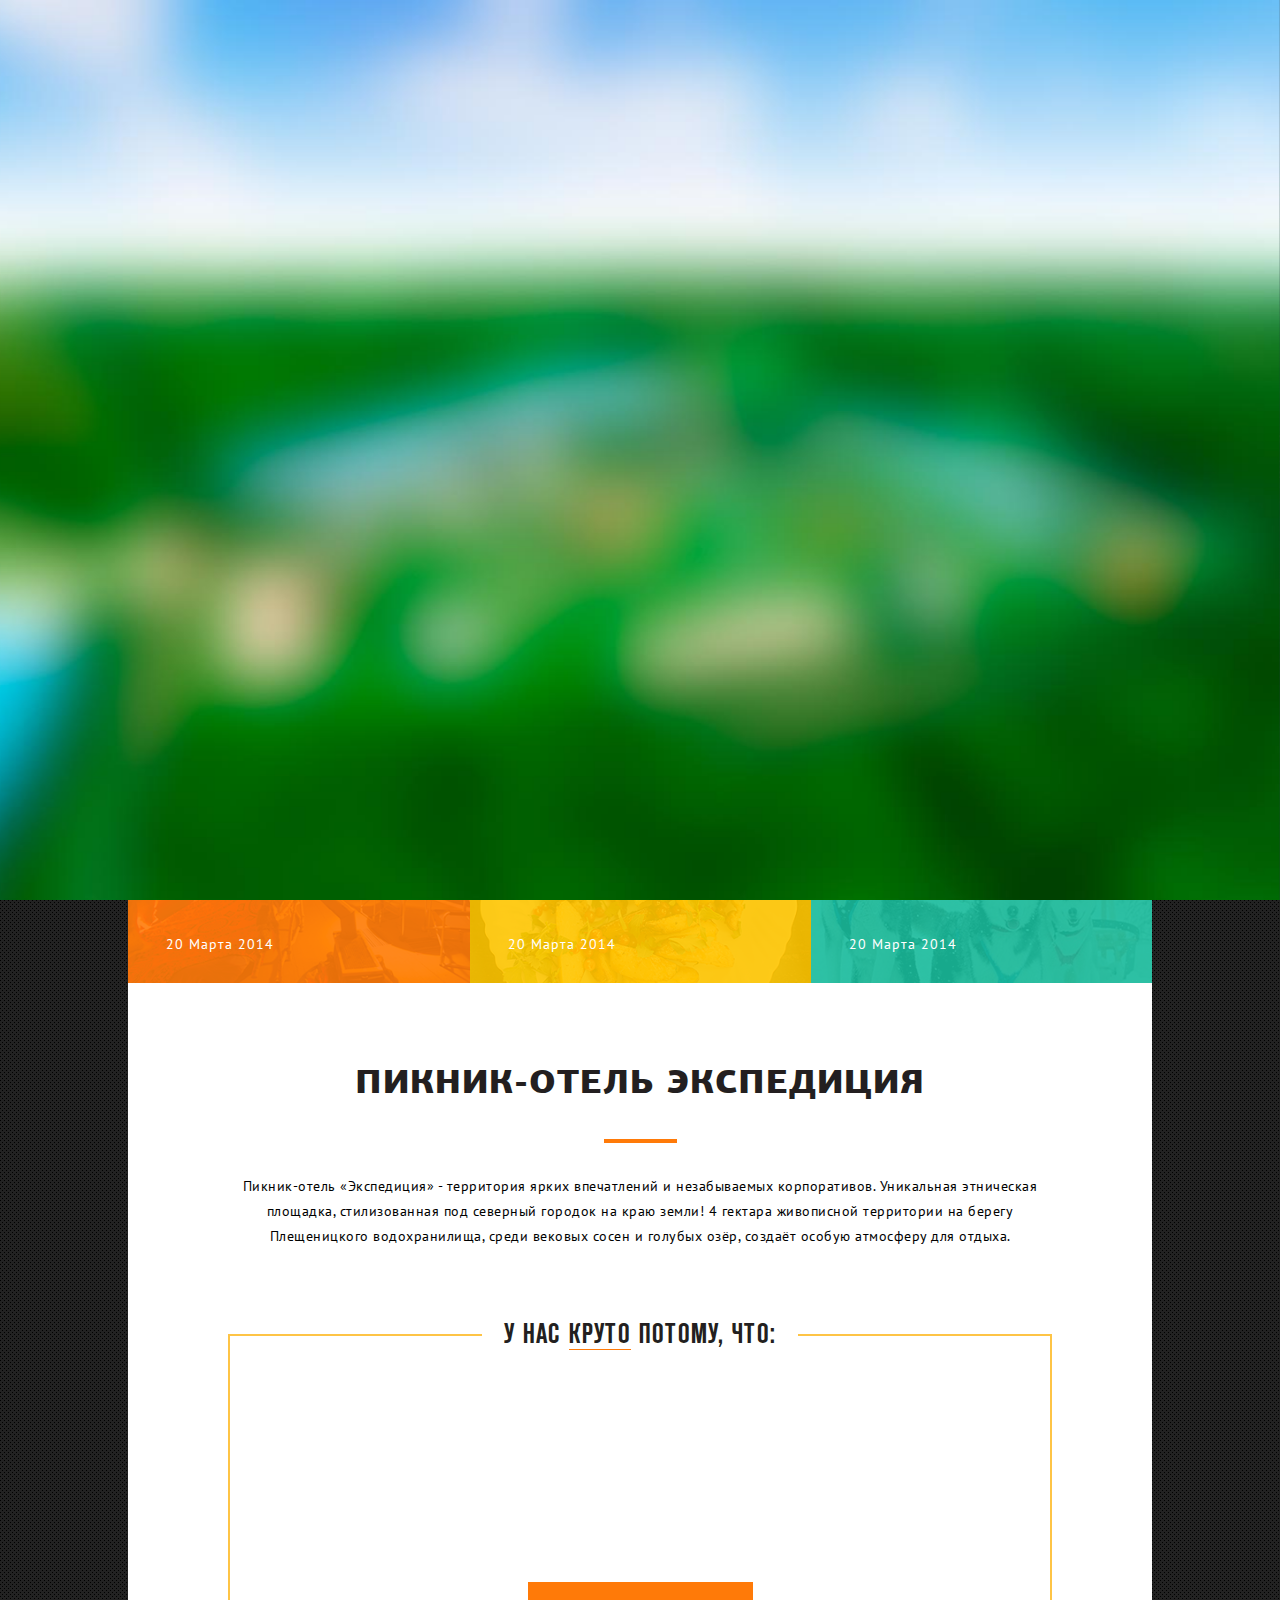
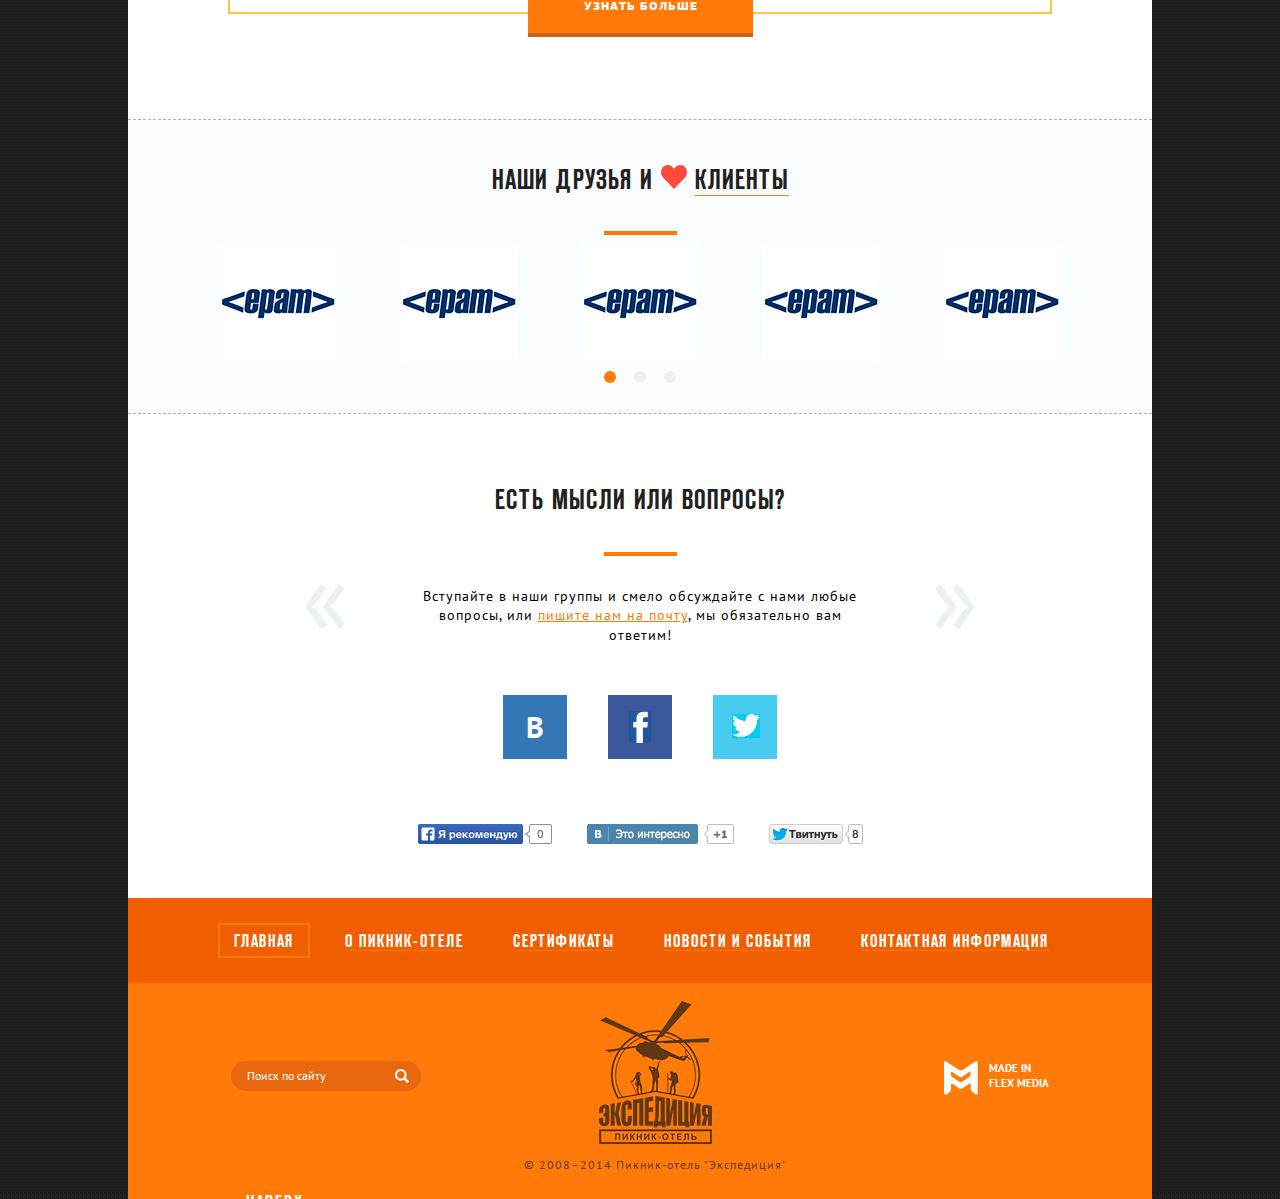
<file: index.html>
<!doctype html>
<!--[if lte IE 8]><html class="lteie8"><![endif]-->
<!--[if gt IE 8]><!--><html><!--<![endif]-->
<head>
	<meta charset="utf-8">
	<title>index</title>
	<meta name="viewport" content="initial-scale=1"/>
	<link href='http://fonts.googleapis.com/css?family=PT+Sans:400,700&subset=latin,cyrillic' rel='stylesheet' type='text/css'>
	<!--[if IE]><script src="js/lib/html5shiv.js"></script><![endif]-->
	<link rel="stylesheet" media="screen" href="css/screen.css" >
</head>
<body>

<!-- BEGIN  out-->
<div class="out">
	<!-- BEGIN header -->
	<header class="header">
		<div class="fixedtop js-fixedtop">
			<div class="wrapper">
				<a href="#" class="popup-map js-popup-map-btn">
					<div class="coin">
						<div class="coin__inner">
							<i class="coin__front"></i>
							<i class="coin__back"></i>
						</div>
					</div>
					<span>Карта проезда</span>
				</a>
				<a href="#" class="popup-feedback js-popup-feedback-btn">
					<div class="coin">
						<div class="coin__inner">
							<i class="coin__front"></i>
							<i class="coin__back"></i>
						</div>
					</div>
					<span>Связаться с нами</span>
				</a>
				<nav class="main-menu">
					<ul class="main-menu__list">
						<li class="main-menu__item"><a href="#" class="is-active"><span>Главная</span></a></li>
						<li class="main-menu__item"><a href="#"><span>О пикник-отеле</span></a></li>
						<li class="main-menu__item"><a href="#"><span>Сертификаты</span></a></li>
						<li class="main-menu__item"><a href="index.html" class="logo"><i></i></a></li>
						<li class="main-menu__item"><a href="#"><span>Новости и События</span></a></li>
						<li class="main-menu__item"><a href="#"><span>Контактная информация</span></a></li>
					</ul>
				</nav>
			</div>
			<ul class="categories js-categories">
				<li class="categories__item"><a href="#">Корпоративный отдых</a></li>
				<li class="categories__item"><a href="#">Турслёт 2014</a></li>
				<li class="categories__item last"><a href="#">Частный отдых</a></li>
			</ul>
			<button class="promo-switcher js-promo-switcher">Показать объекты</button>
		</div>
	</header>
	<!-- END header -->
	<!-- BEGIN promo -->
	<div class="promo js-promo">
		<ul class="promo__places js-promo-points">
			<li class="promo__place1"><div class="promo__point js-point">
				<a href="#" class="promo__hint js-bounce">
					<img src="img/pict1.jpg" alt="">
					<p>Походная баня</p>
				</a>
				<em></em>
			</div></li>
			<li class="promo__place2"><div class="promo__point js-point">
				<a href="#" class="promo__hint js-bounce">
					<img src="img/pict1.jpg" alt="">
					<p>Походная баня</p>
				</a>
				<em></em>
			</div></li>
			<li class="promo__place3"><div class="promo__point js-point">
				<a href="#" class="promo__hint js-bounce">
					<img src="img/pict1.jpg" alt="">
					<p>Походная баня</p>
				</a>
				<em></em>
			</div></li>
			<li class="promo__place4"><div class="promo__point js-point">
				<a href="#" class="promo__hint js-bounce">
					<img src="img/pict1.jpg" alt="">
					<p>Походная баня</p>
				</a>
				<em></em>
			</div></li>
			<li class="promo__place5"><div class="promo__point js-point">
				<a href="#" class="promo__hint js-bounce">
					<img src="img/pict1.jpg" alt="">
					<p>Походная баня</p>
				</a>
				<em></em>
			</div></li>
			<li class="promo__place6"><div class="promo__point js-point">
				<a href="#" class="promo__hint js-bounce">
					<img src="img/pict1.jpg" alt="">
					<p>Походная баня</p>
				</a>
				<em></em>
			</div></li>
			<li class="promo__place7"><div class="promo__point js-point">
				<a href="#" class="promo__hint js-bounce">
					<img src="img/pict1.jpg" alt="">
					<p>Походная баня</p>
				</a>
				<em></em>
			</div></li>
			<li class="promo__place8"><div class="promo__point js-point">
				<a href="#" class="promo__hint js-bounce">
					<img src="img/pict1.jpg" alt="">
					<p>Походная баня</p>
				</a>
				<em></em>
			</div></li>
			<li class="promo__place9"><div class="promo__point js-point">
				<a href="#" class="promo__hint js-bounce">
					<img src="img/pict1.jpg" alt="">
					<p>Походная баня</p>
				</a>
				<em></em>
			</div></li>
			<li class="promo__place10"><div class="promo__point js-point">
				<a href="#" class="promo__hint js-bounce">
					<img src="img/pict1.jpg" alt="">
					<p>Походная баня</p>
				</a>
				<em></em>
			</div></li>
			<li class="promo__place11"><div class="promo__point js-point">
				<a href="#" class="promo__hint js-bounce">
					<img src="img/pict1.jpg" alt="">
					<p>Походная баня</p>
				</a>
				<em></em>
			</div></li>
			<li class="promo__place12"><div class="promo__point js-point">
				<a href="#" class="promo__hint js-bounce">
					<img src="img/pict1.jpg" alt="">
					<p>Походная баня</p>
				</a>
				<em></em>
			</div></li>
			<li class="promo__place13"><div class="promo__point js-point">
				<a href="#" class="promo__hint js-bounce">
					<img src="img/pict1.jpg" alt="">
					<p>Походная баня</p>
				</a>
				<em></em>
			</div></li>
			<li class="promo__place14"><div class="promo__point js-point">
				<a href="#" class="promo__hint js-bounce">
					<img src="img/pict1.jpg" alt="">
					<p>Походная баня</p>
				</a>
				<em></em>
			</div></li>
			<li class="promo__place15"><div class="promo__point js-point">
				<a href="#" class="promo__hint js-bounce">
					<img src="img/pict1.jpg" alt="">
					<p>Походная баня</p>
				</a>
				<em></em>
			</div></li>
			<li class="promo__place16"><div class="promo__point js-point">
				<a href="#" class="promo__hint js-bounce">
					<img src="img/pict1.jpg" alt="">
					<p>Походная баня</p>
				</a>
				<em></em>
			</div></li>
			<li class="promo__place17"><div class="promo__point js-point">
				<a href="#" class="promo__hint js-bounce">
					<img src="img/pict1.jpg" alt="">
					<p>Походная баня</p>
				</a>
				<em></em>
			</div></li>
			<li class="promo__place18"><div class="promo__point js-point">
				<a href="#" class="promo__hint js-bounce">
					<img src="img/pict1.jpg" alt="">
					<p>Походная баня</p>
				</a>
				<em></em>
			</div></li>
			<li class="promo__place19"><div class="promo__point js-point">
				<a href="#" class="promo__hint js-bounce">
					<img src="img/pict1.jpg" alt="">
					<p>Походная баня</p>
				</a>
				<em></em>
			</div></li>
			<li class="promo__place20"><div class="promo__point js-point">
				<a href="#" class="promo__hint js-bounce">
					<img src="img/pict1.jpg" alt="">
					<p>Походная баня</p>
				</a>
				<em></em>
			</div></li>
			<li class="promo__place21"><div class="promo__point js-point">
				<a href="#" class="promo__hint js-bounce">
					<img src="img/pict1.jpg" alt="">
					<p>Походная баня</p>
				</a>
				<em></em>
			</div></li>
			<li class="promo__place22"><div class="promo__point js-point">
				<a href="#" class="promo__hint js-bounce">
					<img src="img/pict1.jpg" alt="">
					<p>Походная баня</p>
				</a>
				<em></em>
			</div></li>
			<li class="promo__place23"><div class="promo__point js-point">
				<a href="#" class="promo__hint js-bounce">
					<img src="img/pict1.jpg" alt="">
					<p>Походная баня</p>
				</a>
				<em></em>
			</div></li>
			<li class="promo__place24"><div class="promo__point js-point">
				<a href="#" class="promo__hint js-bounce">
					<img src="img/pict1.jpg" alt="">
					<p>Походная баня</p>
				</a>
				<em></em>
			</div></li>
			<li class="promo__place25"><div class="promo__point js-point">
				<a href="#" class="promo__hint js-bounce">
					<img src="img/pict1.jpg" alt="">
					<p>Походная баня</p>
				</a>
				<em></em>
			</div></li>
			<li class="promo__place26"><div class="promo__point js-point">
				<a href="#" class="promo__hint js-bounce">
					<img src="img/pict1.jpg" alt="">
					<p>Походная баня</p>
				</a>
				<em></em>
			</div></li>
			<li class="promo__place27"><div class="promo__point js-point">
				<a href="#" class="promo__hint js-bounce">
					<img src="img/pict1.jpg" alt="">
					<p>Походная баня</p>
				</a>
				<em></em>
			</div></li>
		</ul>	
	</div>
	<!-- END promo -->
	<!-- BEGIN main page content -->
	<div class="container container_index">
		<div class="news js-news">
			<div class="news__nav">
				<span class="news__next"></span>
				<span class="news__prev"></span>
			</div>
			<div class="cycle-slideshow"
			data-cycle-fx = 'carousel'
			data-cycle-timeout=0
			data-cycle-carousel-visible = 1
			data-cycle-slides = "> div"
			data-cycle-prev=".news__prev"
        	data-cycle-next=".news__next"
        	data-cycle-pause-on-hover="true"
			>
				<div class="news__item">
					<a href="#" class="news__preview">
						<div class="news__inner orange">
							<div class="news__title">сертификат “Чум на двоих”</div>
							<div class="news__text">Подарите своей любимой незабываемый романтический отдых на двоих!</div>
							<div class="news__date">20 Марта 2014</div>
						</div>
						<div class="news__img">
							<img src="img/pict2.jpg" alt="">
						</div>
					</a>
					<a href="#" class="news__preview">
						<div class="news__inner yellow">
							<div class="news__title">сертификат “Чум на двоих”</div>
							<div class="news__text">Подарите своей любимой незабываемый романтический отдых на двоих!</div>
							<div class="news__date">20 Марта 2014</div>
						</div>
						<div class="news__img">
							<img src="img/pict3.jpg" alt="">
						</div>
					</a>
					<a href="#" class="news__preview">
						<div class="news__inner green">
							<div class="news__title">сертификат “Чум на двоих”</div>
							<div class="news__text">Подарите своей любимой незабываемый романтический отдых на двоих!</div>
							<div class="news__date">20 Марта 2014</div>
						</div>
						<div class="news__img">
							<img src="img/pict4.jpg" alt="">
						</div>
					</a>
				</div>
				<div class="news__item">
					<a href="#" class="news__preview">
						<div class="news__inner orange">
							<div class="news__title">сертификат “Чум на двоих”</div>
							<div class="news__text">Подарите своей любимой незабываемый романтический отдых на двоих!</div>
							<div class="news__date">20 Марта 2014</div>
						</div>
						<div class="news__img">
							<img src="img/pict2.jpg" alt="">
						</div>
					</a>
					<a href="#" class="news__preview">
						<div class="news__inner yellow">
							<div class="news__title">сертификат “Чум на двоих”</div>
							<div class="news__text">Подарите своей любимой незабываемый романтический отдых на двоих!</div>
							<div class="news__date">20 Марта 2014</div>
						</div>
						<div class="news__img">
							<img src="img/pict3.jpg" alt="">
						</div>
					</a>
					<a href="#" class="news__preview">
						<div class="news__inner green">
							<div class="news__title">сертификат “Чум на двоих”</div>
							<div class="news__text">Подарите своей любимой незабываемый романтический отдых на двоих!</div>
							<div class="news__date">20 Марта 2014</div>
						</div>
						<div class="news__img">
							<img src="img/pict4.jpg" alt="">
						</div>
					</a>
				</div>
			</div>
		</div>
		<div class="benefits">
			<h1 class="h1">Пикник-отель Экспедиция</h1>
			<div class="benefits__text">Пикник-отель «Экспедиция» -  территория ярких впечатлений и незабываемых корпоративов. Уникальная этническая площадка, стилизованная под северный городок на краю земли! 4 гектара живописной территории на берегу Плещеницкого водохранилища, среди вековых сосен и голубых озёр, создаёт особую атмосферу для отдыха.</div>
			<div class="about">
				<div class="about__title"><p>У нас <a href="#">круто</a> потому, что:</p></div>
				<ul class="about__list">
					<li class="about__item violet transition">
						<div class="about__img">
							<div class="about__inner">
								<div class="about__front">
									<img src="img/icon1.png" alt="">
								</div>
								<div class="about__back">
									<img src="img/icon1.png" alt="">
								</div>
							</div>
						</div>
						<p>мы Знаменитая event-площадка</p>	
					</li>
					<li class="about__item green transition transition1">
						<div class="about__img">
							<div class="about__inner">
								<div class="about__front">
									<img src="img/icon2.png" alt="">
								</div>
								<div class="about__back">
									<img src="img/icon2.png" alt="">
								</div>
							</div>
						</div>
						<p>у нас Все форматы мероприятий</p>	
					</li>
					<li class="about__item yellow transition transition2">
						<div class="about__img">
							<div class="about__inner">
								<div class="about__front">
									<img src="img/icon3.png" alt="">
								</div>
								<div class="about__back">
									<img src="img/icon3.png" alt="">
								</div>
							</div>
						</div>
						<p>Корпоративы<br> под ключ</p>	
					</li>
					<li class="about__item pink transition transition3">
						<div class="about__img">
							<div class="about__inner">
								<div class="about__front">
									<img src="img/icon4.png" alt="">
								</div>
								<div class="about__back">
									<img src="img/icon4.png" alt="">
								</div>
							</div>
						</div>
						<p>у нас Уникальная инфраструктура</p>	
					</li>
					<li class="about__item blue transition transition4">
						<div class="about__img">
							<div class="about__inner">
								<div class="about__front">
									<img src="img/icon5.png" alt="">
								</div>
								<div class="about__back">
									<img src="img/icon5.png" alt="">
								</div>
							</div>
						</div>
						<p>Вместительность<br> до 1000 гостей</p>	
					</li>
				</ul>
				<a href="#777" class="about__more">Узнать больше</a>
			</div>
		</div>
		<div class="clients">
			<h2 class="h2">Наши друзья и <i class="heart"></i> <a href="#">клиенты</a></h2>
			<div class="clients__slider">
				<div class="clients__pager"></div>
				<div class="cycle-slideshow"
				data-cycle-fx = 'carousel'
				data-cycle-carousel-visible = 1
				data-cycle-slides = "> div"
				data-cycle-prev=".clients__next"
        		data-cycle-next=".clients__prev"
        		data-cycle-pager=".clients__pager"
				>
					<div class="clients__item">
						<img src="img/logo1.jpg" alt="">
						<img src="img/logo1.jpg" alt="">
						<img src="img/logo1.jpg" alt="">
						<img src="img/logo1.jpg" alt="">
						<img src="img/logo1.jpg" alt="">
					</div>
					<div class="clients__item">
						<img src="img/logo1.jpg" alt="">
						<img src="img/logo1.jpg" alt="">
						<img src="img/logo1.jpg" alt="">
						<img src="img/logo1.jpg" alt="">
						<img src="img/logo1.jpg" alt="">
					</div>
					<div class="clients__item">
						<img src="img/logo1.jpg" alt="">
						<img src="img/logo1.jpg" alt="">
						<img src="img/logo1.jpg" alt="">
						<img src="img/logo1.jpg" alt="">
						<img src="img/logo1.jpg" alt="">
					</div>
				</div>
			</div>
		</div>
		<div class="socials">
			<h2 class="h2">Есть мысли или вопросы?</h2>
			<div class="socials__text">
				Вступайте в наши группы и смело обсуждайте с нами любые вопросы, или <a href="#">пишите нам на почту</a>, мы обязательно вам ответим!
			</div>
			<ul class="socials__links">
				<li><a href="#" class="vk">B</a></li>
				<li><a href="#" class="fb"></a></li>
				<li><a href="#" class="tw"></a></li>
			</ul>
			<div class="socials__plugin">
				<div class="socials__item">
					<img src="img/plugin1.jpg" alt="">
				</div>
				<div class="socials__item">
					<img src="img/plugin2.jpg" alt="">
				</div>
				<div class="socials__item">
					<img src="img/plugin3.jpg" alt="">
				</div>
			</div>
		</div>
	</div>
	<!-- END main page content -->
	<!-- BEGIN footer -->
	<footer class="footer">
		<nav class="main-menu main-menu_footer">
			<ul class="main-menu__list">
				<li class="main-menu__item"><a href="#" class="is-active"><span>Главная</span></a></li>
				<li class="main-menu__item"><a href="#"><span>О пикник-отеле</span></a></li>
				<li class="main-menu__item"><a href="#"><span>Сертификаты</span></a></li>
				<li class="main-menu__item"><a href="#"><span>Новости и События</span></a></li>
				<li class="main-menu__item"><a href="#"><span>Контактная информация</span></a></li>
			</ul>
		</nav>
		<div class="footer__inner">
			<div class="footer__left">
				<div class="search">
					<input type="text" placeholder="Поиск по сайту">
					<button type="submit"></button>
				</div>
				<a href="#" class="scrolltop">Наверх</a>
			</div>
			<div class="footer__right">
				<div class="design">
					<a href="#">made in Flex media</a>
				</div>
			</div>
			<div class="footer__mid">
				<a href="index.html" class="footer__logo"><i></i></a>
				<p>© 2008–2014 Пикник-отель “Экспедиция”</p>
			</div>	
		</div>
	</footer>
	<!-- END footer -->
</div>
<!-- END out-->

<!-- BEGIN popup -->
<div class="overlay js-overlay"></div>
<div class="popup js-popup js-popup-map">
	<div class="popup__close js-popup-close">Закрыть</div>
	<div class="popup__inner">
		<ul class="route">
			<li>
				<div class="route__point">МКАД</div>
			</li>
			<li>
				<div class="route__distance">
					<div class="route__km">55,3км</div>
					<div class="route__divide"></div>
					<div class="route__hint">от Мкад по прямой</div>
				</div>
			</li>
			<li>
				<div class="route__point">Плещиницы</div>
			</li>
			<li>
				<div class="route__distance">
					<div class="route__km">6км</div>
					<div class="route__divide"></div>
					<div class="route__hint">от Плещиниц налево</div>
				</div>
			</li>
			<li>
				<div class="route__point">Октябрь</div>
			</li>
			<li>
				<div class="route__distance">
					<div class="route__km">1,9км</div>
					<div class="route__divide"></div>
					<div class="route__hint">от д. Октябрь направо</div>
				</div>
			</li>
			<li>
				<div class="route__point">Пикник-отель</div>
			</li>
		</ul>
		<div class="map">
			<div class="map__title">
				<div class="map__adress">Минская обл, Логойский р-н, деревня Октябрь, база отдыха Пикник-отель Экспедиция</div>
				<div class="map__gps">GPS: N54˚26"605’ E27˚46"051’</div>
				<div class="map__text">Режим работы - круглосуточно, ежедневно, круглогодично!</div>
				<a href="mailto:info@piknik-expedition.by">info@piknik-expedition.by</a>
			</div>
			<div class="map__content" id="YMapsID"></div>
		</div>
	</div>
</div>
<div class="popup js-popup js-popup-feedback">
	<div class="popup__close js-popup-close">Закрыть</div>
	<div class="feedback">
		<h1 class="h1">Ответим на ваши вопросы</h1>
		<div class="feedback__inner">
			<ul class="feedback__list">
				<li>
					<div class="feedback__phone">+375 (44) 558-2-555</div>
					<div>Инна Масловская</div>
				</li>
				<li>
					<div class="feedback__phone">+375 (44) 558-3-555</div>
					<div>Светлана Букреева</div>
				</li>
				<li>
					<div class="feedback__phone">+375 (44) 549-92-39</div>
					<div>Анастасия Шарлай</div>
				</li>
			</ul>
		</div>
		<div class="feedback__bottom">
			<a href="mailto:info@piknik-expedition.by" class="feedback__mail">info@piknik-expedition.by</a>
		</div>
	</div>
</div>

<div class="preloader"></div>	
<!-- END popup -->
<script src="js/lib/head.js" data-headjs-load="js/init.js"></script>
<script src="http://api-maps.yandex.ru/2.1-dev/?lang=ru-RU&load=package.full" type="text/javascript"></script>
</body>
</html>
</file>
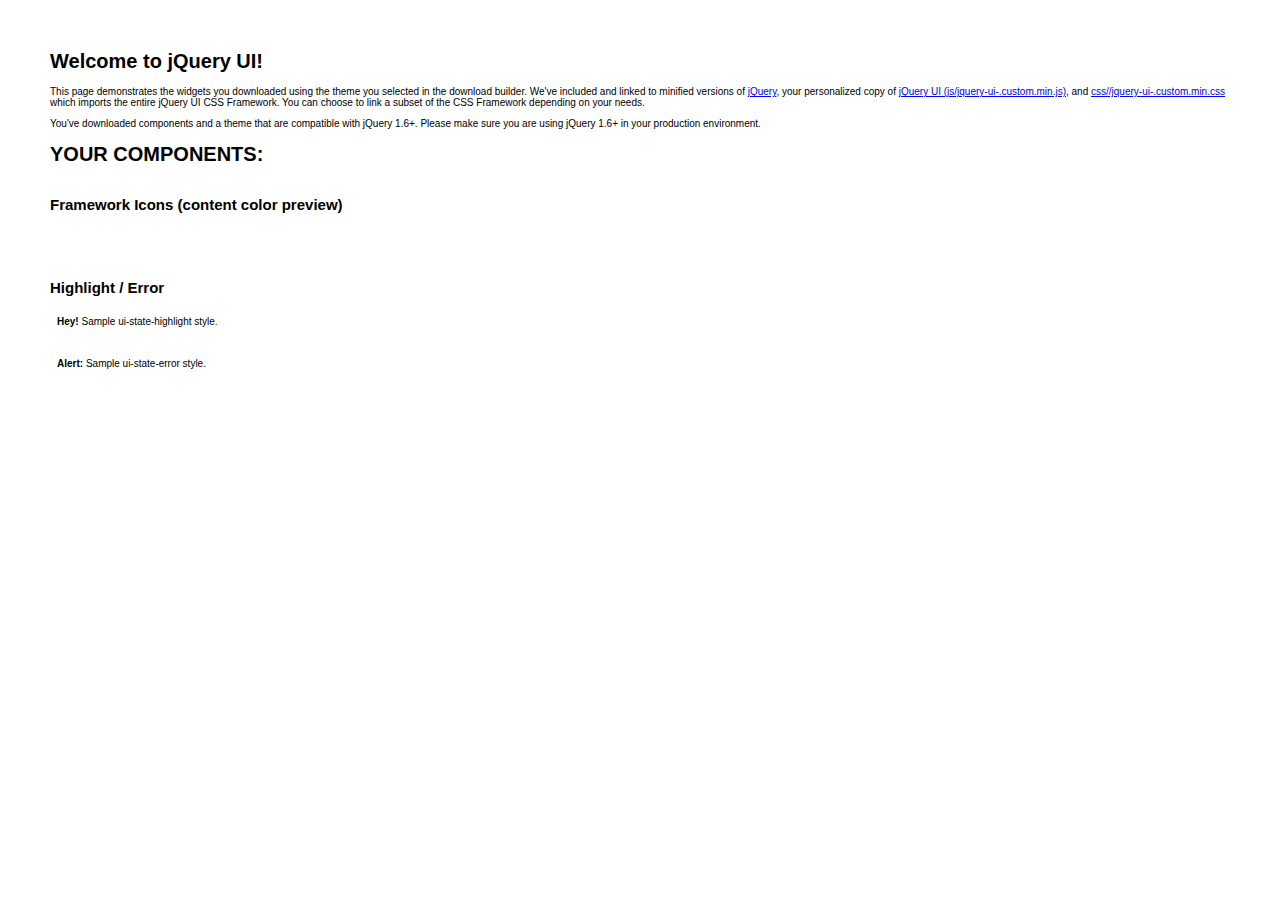
<file: js/jquery-ui-1.10.4.custom/jquery-ui-1.10.4.custom/index.html>
<!doctype html>
<html lang="us">
<head>
	<meta charset="utf-8">
	<title>jQuery UI Example Page</title>
	<link href="css/no-theme/jquery-ui-1.10.4.custom.css" rel="stylesheet">
	<script src="js/jquery-1.10.2.js"></script>
	<script src="js/jquery-ui-1.10.4.custom.js"></script>
	<script>
	$(function() {
		

		

		

		

		

		

		

		

		// Hover states on the static widgets
		$( "#dialog-link, #icons li" ).hover(
			function() {
				$( this ).addClass( "ui-state-hover" );
			},
			function() {
				$( this ).removeClass( "ui-state-hover" );
			}
		);
	});
	</script>
	<style>
	body{
		font: 62.5% "Trebuchet MS", sans-serif;
		margin: 50px;
	}
	.demoHeaders {
		margin-top: 2em;
	}
	#dialog-link {
		padding: .4em 1em .4em 20px;
		text-decoration: none;
		position: relative;
	}
	#dialog-link span.ui-icon {
		margin: 0 5px 0 0;
		position: absolute;
		left: .2em;
		top: 50%;
		margin-top: -8px;
	}
	#icons {
		margin: 0;
		padding: 0;
	}
	#icons li {
		margin: 2px;
		position: relative;
		padding: 4px 0;
		cursor: pointer;
		float: left;
		list-style: none;
	}
	#icons span.ui-icon {
		float: left;
		margin: 0 4px;
	}
	.fakewindowcontain .ui-widget-overlay {
		position: absolute;
	}
	</style>
</head>
<body>

<h1>Welcome to jQuery UI!</h1>

<div class="ui-widget">
	<p>This page demonstrates the widgets you downloaded using the theme you selected in the download builder. We've included and linked to minified versions of <a href="js/jquery-1.10.2.js">jQuery</a>, your personalized copy of <a href="js/jquery-ui-.custom.min.js">jQuery UI (js/jquery-ui-.custom.min.js)</a>, and <a href="css//jquery-ui-.custom.min.css">css//jquery-ui-.custom.min.css</a> which imports the entire jQuery UI CSS Framework. You can choose to link a subset of the CSS Framework depending on your needs. </p>
	<p>You've downloaded components and a theme that are compatible with jQuery 1.6+. Please make sure you are using jQuery 1.6+ in your production environment.</p>
</div>

<h1>YOUR COMPONENTS:</h1>












<h2 class="demoHeaders">Framework Icons (content color preview)</h2>
<ul id="icons" class="ui-widget ui-helper-clearfix">
	<li class="ui-state-default ui-corner-all" title=".ui-icon-carat-1-n"><span class="ui-icon ui-icon-carat-1-n"></span></li>
	<li class="ui-state-default ui-corner-all" title=".ui-icon-carat-1-ne"><span class="ui-icon ui-icon-carat-1-ne"></span></li>
	<li class="ui-state-default ui-corner-all" title=".ui-icon-carat-1-e"><span class="ui-icon ui-icon-carat-1-e"></span></li>
	<li class="ui-state-default ui-corner-all" title=".ui-icon-carat-1-se"><span class="ui-icon ui-icon-carat-1-se"></span></li>
	<li class="ui-state-default ui-corner-all" title=".ui-icon-carat-1-s"><span class="ui-icon ui-icon-carat-1-s"></span></li>
	<li class="ui-state-default ui-corner-all" title=".ui-icon-carat-1-sw"><span class="ui-icon ui-icon-carat-1-sw"></span></li>
	<li class="ui-state-default ui-corner-all" title=".ui-icon-carat-1-w"><span class="ui-icon ui-icon-carat-1-w"></span></li>
	<li class="ui-state-default ui-corner-all" title=".ui-icon-carat-1-nw"><span class="ui-icon ui-icon-carat-1-nw"></span></li>
	<li class="ui-state-default ui-corner-all" title=".ui-icon-carat-2-n-s"><span class="ui-icon ui-icon-carat-2-n-s"></span></li>
	<li class="ui-state-default ui-corner-all" title=".ui-icon-carat-2-e-w"><span class="ui-icon ui-icon-carat-2-e-w"></span></li>
	<li class="ui-state-default ui-corner-all" title=".ui-icon-triangle-1-n"><span class="ui-icon ui-icon-triangle-1-n"></span></li>
	<li class="ui-state-default ui-corner-all" title=".ui-icon-triangle-1-ne"><span class="ui-icon ui-icon-triangle-1-ne"></span></li>
	<li class="ui-state-default ui-corner-all" title=".ui-icon-triangle-1-e"><span class="ui-icon ui-icon-triangle-1-e"></span></li>
	<li class="ui-state-default ui-corner-all" title=".ui-icon-triangle-1-se"><span class="ui-icon ui-icon-triangle-1-se"></span></li>
	<li class="ui-state-default ui-corner-all" title=".ui-icon-triangle-1-s"><span class="ui-icon ui-icon-triangle-1-s"></span></li>
	<li class="ui-state-default ui-corner-all" title=".ui-icon-triangle-1-sw"><span class="ui-icon ui-icon-triangle-1-sw"></span></li>
	<li class="ui-state-default ui-corner-all" title=".ui-icon-triangle-1-w"><span class="ui-icon ui-icon-triangle-1-w"></span></li>
	<li class="ui-state-default ui-corner-all" title=".ui-icon-triangle-1-nw"><span class="ui-icon ui-icon-triangle-1-nw"></span></li>
	<li class="ui-state-default ui-corner-all" title=".ui-icon-triangle-2-n-s"><span class="ui-icon ui-icon-triangle-2-n-s"></span></li>
	<li class="ui-state-default ui-corner-all" title=".ui-icon-triangle-2-e-w"><span class="ui-icon ui-icon-triangle-2-e-w"></span></li>
	<li class="ui-state-default ui-corner-all" title=".ui-icon-arrow-1-n"><span class="ui-icon ui-icon-arrow-1-n"></span></li>
	<li class="ui-state-default ui-corner-all" title=".ui-icon-arrow-1-ne"><span class="ui-icon ui-icon-arrow-1-ne"></span></li>
	<li class="ui-state-default ui-corner-all" title=".ui-icon-arrow-1-e"><span class="ui-icon ui-icon-arrow-1-e"></span></li>
	<li class="ui-state-default ui-corner-all" title=".ui-icon-arrow-1-se"><span class="ui-icon ui-icon-arrow-1-se"></span></li>
	<li class="ui-state-default ui-corner-all" title=".ui-icon-arrow-1-s"><span class="ui-icon ui-icon-arrow-1-s"></span></li>
	<li class="ui-state-default ui-corner-all" title=".ui-icon-arrow-1-sw"><span class="ui-icon ui-icon-arrow-1-sw"></span></li>
	<li class="ui-state-default ui-corner-all" title=".ui-icon-arrow-1-w"><span class="ui-icon ui-icon-arrow-1-w"></span></li>
	<li class="ui-state-default ui-corner-all" title=".ui-icon-arrow-1-nw"><span class="ui-icon ui-icon-arrow-1-nw"></span></li>
	<li class="ui-state-default ui-corner-all" title=".ui-icon-arrow-2-n-s"><span class="ui-icon ui-icon-arrow-2-n-s"></span></li>
	<li class="ui-state-default ui-corner-all" title=".ui-icon-arrow-2-ne-sw"><span class="ui-icon ui-icon-arrow-2-ne-sw"></span></li>
	<li class="ui-state-default ui-corner-all" title=".ui-icon-arrow-2-e-w"><span class="ui-icon ui-icon-arrow-2-e-w"></span></li>
	<li class="ui-state-default ui-corner-all" title=".ui-icon-arrow-2-se-nw"><span class="ui-icon ui-icon-arrow-2-se-nw"></span></li>
	<li class="ui-state-default ui-corner-all" title=".ui-icon-arrowstop-1-n"><span class="ui-icon ui-icon-arrowstop-1-n"></span></li>
	<li class="ui-state-default ui-corner-all" title=".ui-icon-arrowstop-1-e"><span class="ui-icon ui-icon-arrowstop-1-e"></span></li>
	<li class="ui-state-default ui-corner-all" title=".ui-icon-arrowstop-1-s"><span class="ui-icon ui-icon-arrowstop-1-s"></span></li>
	<li class="ui-state-default ui-corner-all" title=".ui-icon-arrowstop-1-w"><span class="ui-icon ui-icon-arrowstop-1-w"></span></li>
	<li class="ui-state-default ui-corner-all" title=".ui-icon-arrowthick-1-n"><span class="ui-icon ui-icon-arrowthick-1-n"></span></li>
	<li class="ui-state-default ui-corner-all" title=".ui-icon-arrowthick-1-ne"><span class="ui-icon ui-icon-arrowthick-1-ne"></span></li>
	<li class="ui-state-default ui-corner-all" title=".ui-icon-arrowthick-1-e"><span class="ui-icon ui-icon-arrowthick-1-e"></span></li>
	<li class="ui-state-default ui-corner-all" title=".ui-icon-arrowthick-1-se"><span class="ui-icon ui-icon-arrowthick-1-se"></span></li>
	<li class="ui-state-default ui-corner-all" title=".ui-icon-arrowthick-1-s"><span class="ui-icon ui-icon-arrowthick-1-s"></span></li>
	<li class="ui-state-default ui-corner-all" title=".ui-icon-arrowthick-1-sw"><span class="ui-icon ui-icon-arrowthick-1-sw"></span></li>
	<li class="ui-state-default ui-corner-all" title=".ui-icon-arrowthick-1-w"><span class="ui-icon ui-icon-arrowthick-1-w"></span></li>
	<li class="ui-state-default ui-corner-all" title=".ui-icon-arrowthick-1-nw"><span class="ui-icon ui-icon-arrowthick-1-nw"></span></li>
	<li class="ui-state-default ui-corner-all" title=".ui-icon-arrowthick-2-n-s"><span class="ui-icon ui-icon-arrowthick-2-n-s"></span></li>
	<li class="ui-state-default ui-corner-all" title=".ui-icon-arrowthick-2-ne-sw"><span class="ui-icon ui-icon-arrowthick-2-ne-sw"></span></li>
	<li class="ui-state-default ui-corner-all" title=".ui-icon-arrowthick-2-e-w"><span class="ui-icon ui-icon-arrowthick-2-e-w"></span></li>
	<li class="ui-state-default ui-corner-all" title=".ui-icon-arrowthick-2-se-nw"><span class="ui-icon ui-icon-arrowthick-2-se-nw"></span></li>
	<li class="ui-state-default ui-corner-all" title=".ui-icon-arrowthickstop-1-n"><span class="ui-icon ui-icon-arrowthickstop-1-n"></span></li>
	<li class="ui-state-default ui-corner-all" title=".ui-icon-arrowthickstop-1-e"><span class="ui-icon ui-icon-arrowthickstop-1-e"></span></li>
	<li class="ui-state-default ui-corner-all" title=".ui-icon-arrowthickstop-1-s"><span class="ui-icon ui-icon-arrowthickstop-1-s"></span></li>
	<li class="ui-state-default ui-corner-all" title=".ui-icon-arrowthickstop-1-w"><span class="ui-icon ui-icon-arrowthickstop-1-w"></span></li>
	<li class="ui-state-default ui-corner-all" title=".ui-icon-arrowreturnthick-1-w"><span class="ui-icon ui-icon-arrowreturnthick-1-w"></span></li>
	<li class="ui-state-default ui-corner-all" title=".ui-icon-arrowreturnthick-1-n"><span class="ui-icon ui-icon-arrowreturnthick-1-n"></span></li>
	<li class="ui-state-default ui-corner-all" title=".ui-icon-arrowreturnthick-1-e"><span class="ui-icon ui-icon-arrowreturnthick-1-e"></span></li>
	<li class="ui-state-default ui-corner-all" title=".ui-icon-arrowreturnthick-1-s"><span class="ui-icon ui-icon-arrowreturnthick-1-s"></span></li>
	<li class="ui-state-default ui-corner-all" title=".ui-icon-arrowreturn-1-w"><span class="ui-icon ui-icon-arrowreturn-1-w"></span></li>
	<li class="ui-state-default ui-corner-all" title=".ui-icon-arrowreturn-1-n"><span class="ui-icon ui-icon-arrowreturn-1-n"></span></li>
	<li class="ui-state-default ui-corner-all" title=".ui-icon-arrowreturn-1-e"><span class="ui-icon ui-icon-arrowreturn-1-e"></span></li>
	<li class="ui-state-default ui-corner-all" title=".ui-icon-arrowreturn-1-s"><span class="ui-icon ui-icon-arrowreturn-1-s"></span></li>
	<li class="ui-state-default ui-corner-all" title=".ui-icon-arrowrefresh-1-w"><span class="ui-icon ui-icon-arrowrefresh-1-w"></span></li>
	<li class="ui-state-default ui-corner-all" title=".ui-icon-arrowrefresh-1-n"><span class="ui-icon ui-icon-arrowrefresh-1-n"></span></li>
	<li class="ui-state-default ui-corner-all" title=".ui-icon-arrowrefresh-1-e"><span class="ui-icon ui-icon-arrowrefresh-1-e"></span></li>
	<li class="ui-state-default ui-corner-all" title=".ui-icon-arrowrefresh-1-s"><span class="ui-icon ui-icon-arrowrefresh-1-s"></span></li>
	<li class="ui-state-default ui-corner-all" title=".ui-icon-arrow-4"><span class="ui-icon ui-icon-arrow-4"></span></li>
	<li class="ui-state-default ui-corner-all" title=".ui-icon-arrow-4-diag"><span class="ui-icon ui-icon-arrow-4-diag"></span></li>
	<li class="ui-state-default ui-corner-all" title=".ui-icon-extlink"><span class="ui-icon ui-icon-extlink"></span></li>
	<li class="ui-state-default ui-corner-all" title=".ui-icon-newwin"><span class="ui-icon ui-icon-newwin"></span></li>
	<li class="ui-state-default ui-corner-all" title=".ui-icon-refresh"><span class="ui-icon ui-icon-refresh"></span></li>
	<li class="ui-state-default ui-corner-all" title=".ui-icon-shuffle"><span class="ui-icon ui-icon-shuffle"></span></li>
	<li class="ui-state-default ui-corner-all" title=".ui-icon-transfer-e-w"><span class="ui-icon ui-icon-transfer-e-w"></span></li>
	<li class="ui-state-default ui-corner-all" title=".ui-icon-transferthick-e-w"><span class="ui-icon ui-icon-transferthick-e-w"></span></li>
	<li class="ui-state-default ui-corner-all" title=".ui-icon-folder-collapsed"><span class="ui-icon ui-icon-folder-collapsed"></span></li>
	<li class="ui-state-default ui-corner-all" title=".ui-icon-folder-open"><span class="ui-icon ui-icon-folder-open"></span></li>
	<li class="ui-state-default ui-corner-all" title=".ui-icon-document"><span class="ui-icon ui-icon-document"></span></li>
	<li class="ui-state-default ui-corner-all" title=".ui-icon-document-b"><span class="ui-icon ui-icon-document-b"></span></li>
	<li class="ui-state-default ui-corner-all" title=".ui-icon-note"><span class="ui-icon ui-icon-note"></span></li>
	<li class="ui-state-default ui-corner-all" title=".ui-icon-mail-closed"><span class="ui-icon ui-icon-mail-closed"></span></li>
	<li class="ui-state-default ui-corner-all" title=".ui-icon-mail-open"><span class="ui-icon ui-icon-mail-open"></span></li>
	<li class="ui-state-default ui-corner-all" title=".ui-icon-suitcase"><span class="ui-icon ui-icon-suitcase"></span></li>
	<li class="ui-state-default ui-corner-all" title=".ui-icon-comment"><span class="ui-icon ui-icon-comment"></span></li>
	<li class="ui-state-default ui-corner-all" title=".ui-icon-person"><span class="ui-icon ui-icon-person"></span></li>
	<li class="ui-state-default ui-corner-all" title=".ui-icon-print"><span class="ui-icon ui-icon-print"></span></li>
	<li class="ui-state-default ui-corner-all" title=".ui-icon-trash"><span class="ui-icon ui-icon-trash"></span></li>
	<li class="ui-state-default ui-corner-all" title=".ui-icon-locked"><span class="ui-icon ui-icon-locked"></span></li>
	<li class="ui-state-default ui-corner-all" title=".ui-icon-unlocked"><span class="ui-icon ui-icon-unlocked"></span></li>
	<li class="ui-state-default ui-corner-all" title=".ui-icon-bookmark"><span class="ui-icon ui-icon-bookmark"></span></li>
	<li class="ui-state-default ui-corner-all" title=".ui-icon-tag"><span class="ui-icon ui-icon-tag"></span></li>
	<li class="ui-state-default ui-corner-all" title=".ui-icon-home"><span class="ui-icon ui-icon-home"></span></li>
	<li class="ui-state-default ui-corner-all" title=".ui-icon-flag"><span class="ui-icon ui-icon-flag"></span></li>
	<li class="ui-state-default ui-corner-all" title=".ui-icon-calculator"><span class="ui-icon ui-icon-calculator"></span></li>
	<li class="ui-state-default ui-corner-all" title=".ui-icon-cart"><span class="ui-icon ui-icon-cart"></span></li>
	<li class="ui-state-default ui-corner-all" title=".ui-icon-pencil"><span class="ui-icon ui-icon-pencil"></span></li>
	<li class="ui-state-default ui-corner-all" title=".ui-icon-clock"><span class="ui-icon ui-icon-clock"></span></li>
	<li class="ui-state-default ui-corner-all" title=".ui-icon-disk"><span class="ui-icon ui-icon-disk"></span></li>
	<li class="ui-state-default ui-corner-all" title=".ui-icon-calendar"><span class="ui-icon ui-icon-calendar"></span></li>
	<li class="ui-state-default ui-corner-all" title=".ui-icon-zoomin"><span class="ui-icon ui-icon-zoomin"></span></li>
	<li class="ui-state-default ui-corner-all" title=".ui-icon-zoomout"><span class="ui-icon ui-icon-zoomout"></span></li>
	<li class="ui-state-default ui-corner-all" title=".ui-icon-search"><span class="ui-icon ui-icon-search"></span></li>
	<li class="ui-state-default ui-corner-all" title=".ui-icon-wrench"><span class="ui-icon ui-icon-wrench"></span></li>
	<li class="ui-state-default ui-corner-all" title=".ui-icon-gear"><span class="ui-icon ui-icon-gear"></span></li>
	<li class="ui-state-default ui-corner-all" title=".ui-icon-heart"><span class="ui-icon ui-icon-heart"></span></li>
	<li class="ui-state-default ui-corner-all" title=".ui-icon-star"><span class="ui-icon ui-icon-star"></span></li>
	<li class="ui-state-default ui-corner-all" title=".ui-icon-link"><span class="ui-icon ui-icon-link"></span></li>
	<li class="ui-state-default ui-corner-all" title=".ui-icon-cancel"><span class="ui-icon ui-icon-cancel"></span></li>
	<li class="ui-state-default ui-corner-all" title=".ui-icon-plus"><span class="ui-icon ui-icon-plus"></span></li>
	<li class="ui-state-default ui-corner-all" title=".ui-icon-plusthick"><span class="ui-icon ui-icon-plusthick"></span></li>
	<li class="ui-state-default ui-corner-all" title=".ui-icon-minus"><span class="ui-icon ui-icon-minus"></span></li>
	<li class="ui-state-default ui-corner-all" title=".ui-icon-minusthick"><span class="ui-icon ui-icon-minusthick"></span></li>
	<li class="ui-state-default ui-corner-all" title=".ui-icon-close"><span class="ui-icon ui-icon-close"></span></li>
	<li class="ui-state-default ui-corner-all" title=".ui-icon-closethick"><span class="ui-icon ui-icon-closethick"></span></li>
	<li class="ui-state-default ui-corner-all" title=".ui-icon-key"><span class="ui-icon ui-icon-key"></span></li>
	<li class="ui-state-default ui-corner-all" title=".ui-icon-lightbulb"><span class="ui-icon ui-icon-lightbulb"></span></li>
	<li class="ui-state-default ui-corner-all" title=".ui-icon-scissors"><span class="ui-icon ui-icon-scissors"></span></li>
	<li class="ui-state-default ui-corner-all" title=".ui-icon-clipboard"><span class="ui-icon ui-icon-clipboard"></span></li>
	<li class="ui-state-default ui-corner-all" title=".ui-icon-copy"><span class="ui-icon ui-icon-copy"></span></li>
	<li class="ui-state-default ui-corner-all" title=".ui-icon-contact"><span class="ui-icon ui-icon-contact"></span></li>
	<li class="ui-state-default ui-corner-all" title=".ui-icon-image"><span class="ui-icon ui-icon-image"></span></li>
	<li class="ui-state-default ui-corner-all" title=".ui-icon-video"><span class="ui-icon ui-icon-video"></span></li>
	<li class="ui-state-default ui-corner-all" title=".ui-icon-script"><span class="ui-icon ui-icon-script"></span></li>
	<li class="ui-state-default ui-corner-all" title=".ui-icon-alert"><span class="ui-icon ui-icon-alert"></span></li>
	<li class="ui-state-default ui-corner-all" title=".ui-icon-info"><span class="ui-icon ui-icon-info"></span></li>
	<li class="ui-state-default ui-corner-all" title=".ui-icon-notice"><span class="ui-icon ui-icon-notice"></span></li>
	<li class="ui-state-default ui-corner-all" title=".ui-icon-help"><span class="ui-icon ui-icon-help"></span></li>
	<li class="ui-state-default ui-corner-all" title=".ui-icon-check"><span class="ui-icon ui-icon-check"></span></li>
	<li class="ui-state-default ui-corner-all" title=".ui-icon-bullet"><span class="ui-icon ui-icon-bullet"></span></li>
	<li class="ui-state-default ui-corner-all" title=".ui-icon-radio-off"><span class="ui-icon ui-icon-radio-off"></span></li>
	<li class="ui-state-default ui-corner-all" title=".ui-icon-radio-on"><span class="ui-icon ui-icon-radio-on"></span></li>
	<li class="ui-state-default ui-corner-all" title=".ui-icon-pin-w"><span class="ui-icon ui-icon-pin-w"></span></li>
	<li class="ui-state-default ui-corner-all" title=".ui-icon-pin-s"><span class="ui-icon ui-icon-pin-s"></span></li>
	<li class="ui-state-default ui-corner-all" title=".ui-icon-play"><span class="ui-icon ui-icon-play"></span></li>
	<li class="ui-state-default ui-corner-all" title=".ui-icon-pause"><span class="ui-icon ui-icon-pause"></span></li>
	<li class="ui-state-default ui-corner-all" title=".ui-icon-seek-next"><span class="ui-icon ui-icon-seek-next"></span></li>
	<li class="ui-state-default ui-corner-all" title=".ui-icon-seek-prev"><span class="ui-icon ui-icon-seek-prev"></span></li>
	<li class="ui-state-default ui-corner-all" title=".ui-icon-seek-end"><span class="ui-icon ui-icon-seek-end"></span></li>
	<li class="ui-state-default ui-corner-all" title=".ui-icon-seek-first"><span class="ui-icon ui-icon-seek-first"></span></li>
	<li class="ui-state-default ui-corner-all" title=".ui-icon-stop"><span class="ui-icon ui-icon-stop"></span></li>
	<li class="ui-state-default ui-corner-all" title=".ui-icon-eject"><span class="ui-icon ui-icon-eject"></span></li>
	<li class="ui-state-default ui-corner-all" title=".ui-icon-volume-off"><span class="ui-icon ui-icon-volume-off"></span></li>
	<li class="ui-state-default ui-corner-all" title=".ui-icon-volume-on"><span class="ui-icon ui-icon-volume-on"></span></li>
	<li class="ui-state-default ui-corner-all" title=".ui-icon-power"><span class="ui-icon ui-icon-power"></span></li>
	<li class="ui-state-default ui-corner-all" title=".ui-icon-signal-diag"><span class="ui-icon ui-icon-signal-diag"></span></li>
	<li class="ui-state-default ui-corner-all" title=".ui-icon-signal"><span class="ui-icon ui-icon-signal"></span></li>
	<li class="ui-state-default ui-corner-all" title=".ui-icon-battery-0"><span class="ui-icon ui-icon-battery-0"></span></li>
	<li class="ui-state-default ui-corner-all" title=".ui-icon-battery-1"><span class="ui-icon ui-icon-battery-1"></span></li>
	<li class="ui-state-default ui-corner-all" title=".ui-icon-battery-2"><span class="ui-icon ui-icon-battery-2"></span></li>
	<li class="ui-state-default ui-corner-all" title=".ui-icon-battery-3"><span class="ui-icon ui-icon-battery-3"></span></li>
	<li class="ui-state-default ui-corner-all" title=".ui-icon-circle-plus"><span class="ui-icon ui-icon-circle-plus"></span></li>
	<li class="ui-state-default ui-corner-all" title=".ui-icon-circle-minus"><span class="ui-icon ui-icon-circle-minus"></span></li>
	<li class="ui-state-default ui-corner-all" title=".ui-icon-circle-close"><span class="ui-icon ui-icon-circle-close"></span></li>
	<li class="ui-state-default ui-corner-all" title=".ui-icon-circle-triangle-e"><span class="ui-icon ui-icon-circle-triangle-e"></span></li>
	<li class="ui-state-default ui-corner-all" title=".ui-icon-circle-triangle-s"><span class="ui-icon ui-icon-circle-triangle-s"></span></li>
	<li class="ui-state-default ui-corner-all" title=".ui-icon-circle-triangle-w"><span class="ui-icon ui-icon-circle-triangle-w"></span></li>
	<li class="ui-state-default ui-corner-all" title=".ui-icon-circle-triangle-n"><span class="ui-icon ui-icon-circle-triangle-n"></span></li>
	<li class="ui-state-default ui-corner-all" title=".ui-icon-circle-arrow-e"><span class="ui-icon ui-icon-circle-arrow-e"></span></li>
	<li class="ui-state-default ui-corner-all" title=".ui-icon-circle-arrow-s"><span class="ui-icon ui-icon-circle-arrow-s"></span></li>
	<li class="ui-state-default ui-corner-all" title=".ui-icon-circle-arrow-w"><span class="ui-icon ui-icon-circle-arrow-w"></span></li>
	<li class="ui-state-default ui-corner-all" title=".ui-icon-circle-arrow-n"><span class="ui-icon ui-icon-circle-arrow-n"></span></li>
	<li class="ui-state-default ui-corner-all" title=".ui-icon-circle-zoomin"><span class="ui-icon ui-icon-circle-zoomin"></span></li>
	<li class="ui-state-default ui-corner-all" title=".ui-icon-circle-zoomout"><span class="ui-icon ui-icon-circle-zoomout"></span></li>
	<li class="ui-state-default ui-corner-all" title=".ui-icon-circle-check"><span class="ui-icon ui-icon-circle-check"></span></li>
	<li class="ui-state-default ui-corner-all" title=".ui-icon-circlesmall-plus"><span class="ui-icon ui-icon-circlesmall-plus"></span></li>
	<li class="ui-state-default ui-corner-all" title=".ui-icon-circlesmall-minus"><span class="ui-icon ui-icon-circlesmall-minus"></span></li>
	<li class="ui-state-default ui-corner-all" title=".ui-icon-circlesmall-close"><span class="ui-icon ui-icon-circlesmall-close"></span></li>
	<li class="ui-state-default ui-corner-all" title=".ui-icon-squaresmall-plus"><span class="ui-icon ui-icon-squaresmall-plus"></span></li>
	<li class="ui-state-default ui-corner-all" title=".ui-icon-squaresmall-minus"><span class="ui-icon ui-icon-squaresmall-minus"></span></li>
	<li class="ui-state-default ui-corner-all" title=".ui-icon-squaresmall-close"><span class="ui-icon ui-icon-squaresmall-close"></span></li>
	<li class="ui-state-default ui-corner-all" title=".ui-icon-grip-dotted-vertical"><span class="ui-icon ui-icon-grip-dotted-vertical"></span></li>
	<li class="ui-state-default ui-corner-all" title=".ui-icon-grip-dotted-horizontal"><span class="ui-icon ui-icon-grip-dotted-horizontal"></span></li>
	<li class="ui-state-default ui-corner-all" title=".ui-icon-grip-solid-vertical"><span class="ui-icon ui-icon-grip-solid-vertical"></span></li>
	<li class="ui-state-default ui-corner-all" title=".ui-icon-grip-solid-horizontal"><span class="ui-icon ui-icon-grip-solid-horizontal"></span></li>
	<li class="ui-state-default ui-corner-all" title=".ui-icon-gripsmall-diagonal-se"><span class="ui-icon ui-icon-gripsmall-diagonal-se"></span></li>
	<li class="ui-state-default ui-corner-all" title=".ui-icon-grip-diagonal-se"><span class="ui-icon ui-icon-grip-diagonal-se"></span></li>
</ul>







<!-- Highlight / Error -->
<h2 class="demoHeaders">Highlight / Error</h2>
<div class="ui-widget">
	<div class="ui-state-highlight ui-corner-all" style="margin-top: 20px; padding: 0 .7em;">
		<p><span class="ui-icon ui-icon-info" style="float: left; margin-right: .3em;"></span>
		<strong>Hey!</strong> Sample ui-state-highlight style.</p>
	</div>
</div>
<br>
<div class="ui-widget">
	<div class="ui-state-error ui-corner-all" style="padding: 0 .7em;">
		<p><span class="ui-icon ui-icon-alert" style="float: left; margin-right: .3em;"></span>
		<strong>Alert:</strong> Sample ui-state-error style.</p>
	</div>
</div>

</body>
</html>
</file>
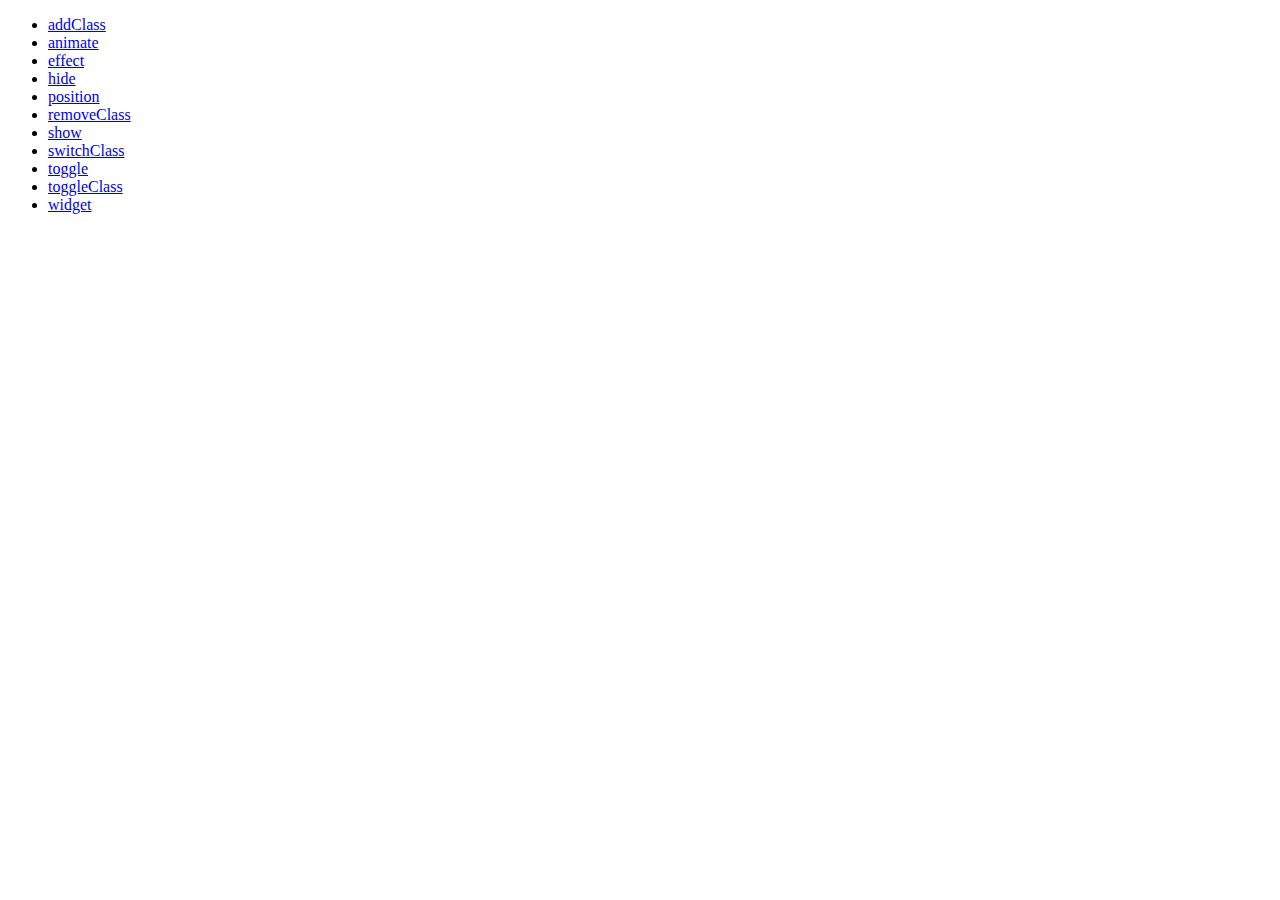
<file: js/jquery-ui-1.10.4.custom/jquery-ui-1.10.4.custom/development-bundle/demos/index.html>
<!doctype html>
<html lang="en">
<head>
	<meta charset="utf-8">
	<title>jQuery UI Demos</title>
</head>
<body>

<ul>
	<li><a href="addClass/">addClass</a></li>
	<li><a href="animate/">animate</a></li>
	<li><a href="effect/">effect</a></li>
	<li><a href="hide/">hide</a></li>
	<li><a href="position/">position</a></li>
	<li><a href="removeClass/">removeClass</a></li>
	<li><a href="show/">show</a></li>
	<li><a href="switchClass/">switchClass</a></li>
	<li><a href="toggle/">toggle</a></li>
	<li><a href="toggleClass/">toggleClass</a></li>
	<li><a href="widget/">widget</a></li>
</ul>

</body>
</html>
</file>
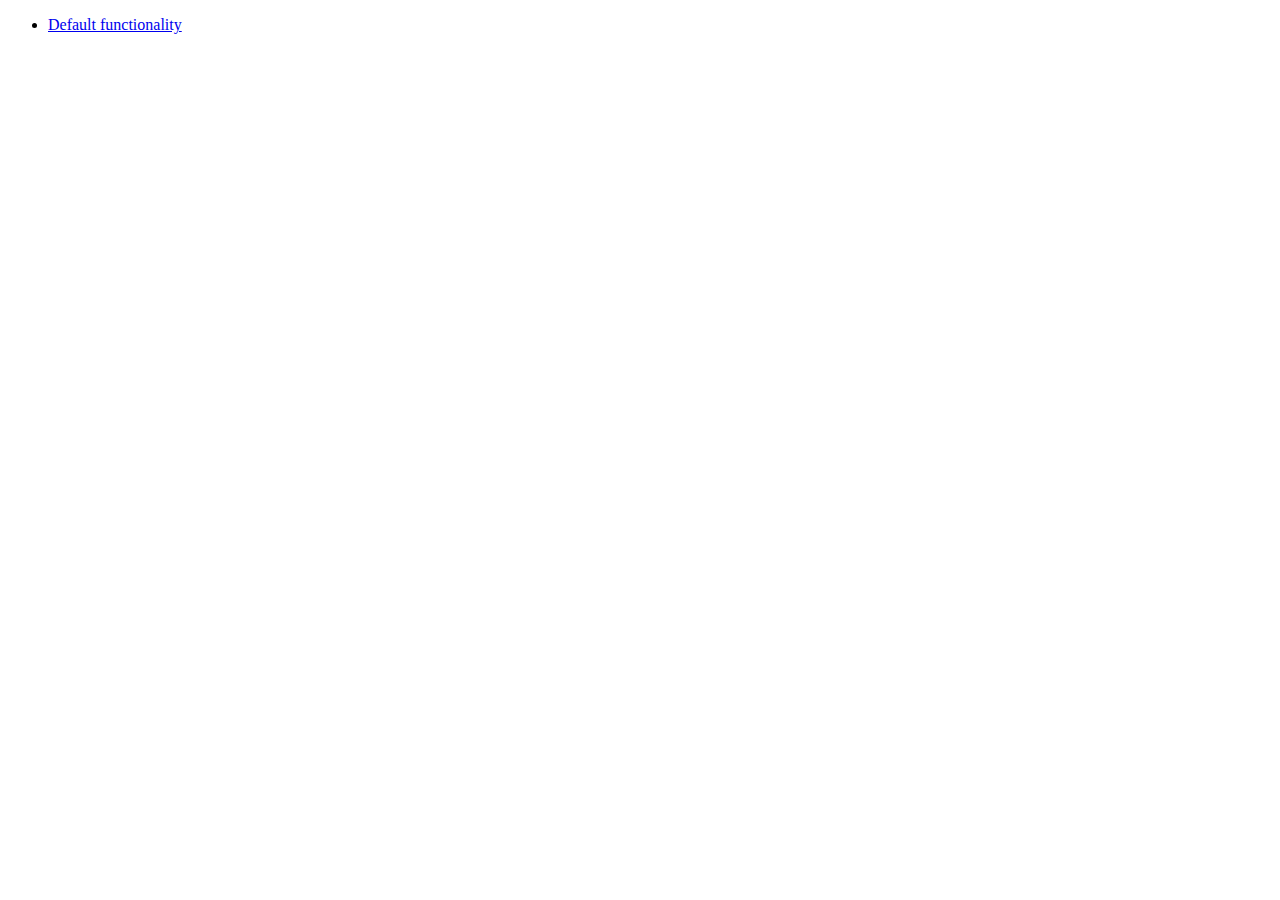
<file: js/jquery-ui-1.10.4.custom/jquery-ui-1.10.4.custom/development-bundle/demos/addClass/index.html>
<!doctype html>
<html lang="en">
<head>
	<meta charset="utf-8">
	<title>jQuery UI Effects Demos</title>
</head>
<body>

<ul>
	<li><a href="default.html">Default functionality</a></li>
</ul>

</body>
</html>
</file>
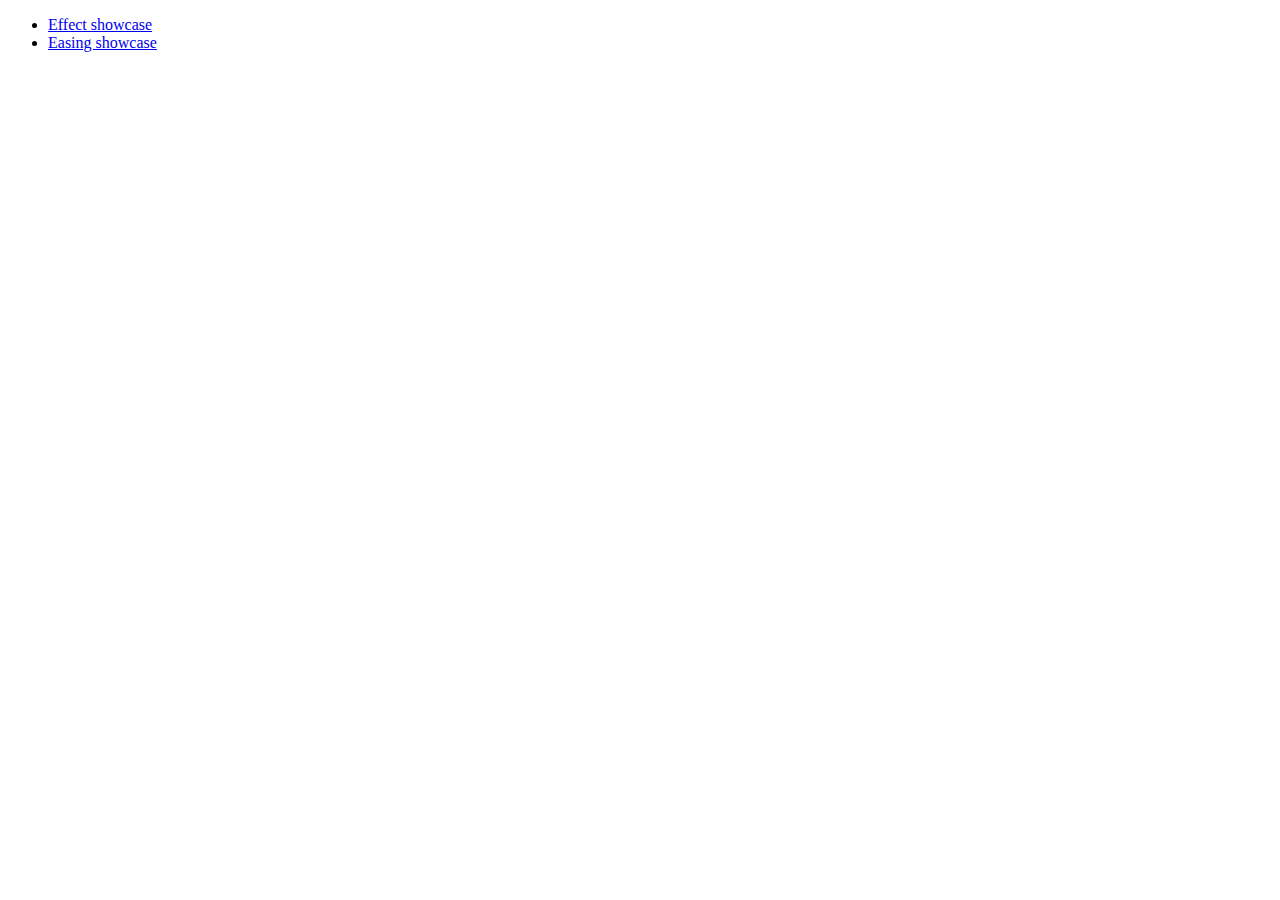
<file: js/jquery-ui-1.10.4.custom/jquery-ui-1.10.4.custom/development-bundle/demos/effect/index.html>
<!doctype html>
<html lang="en">
<head>
	<meta charset="utf-8">
	<title>jQuery UI Effects Demos</title>
</head>
<body>

<ul>
	<li><a href="default.html">Effect showcase</a></li>
	<li><a href="easing.html">Easing showcase</a></li>
</ul>

</body>
</html>
</file>
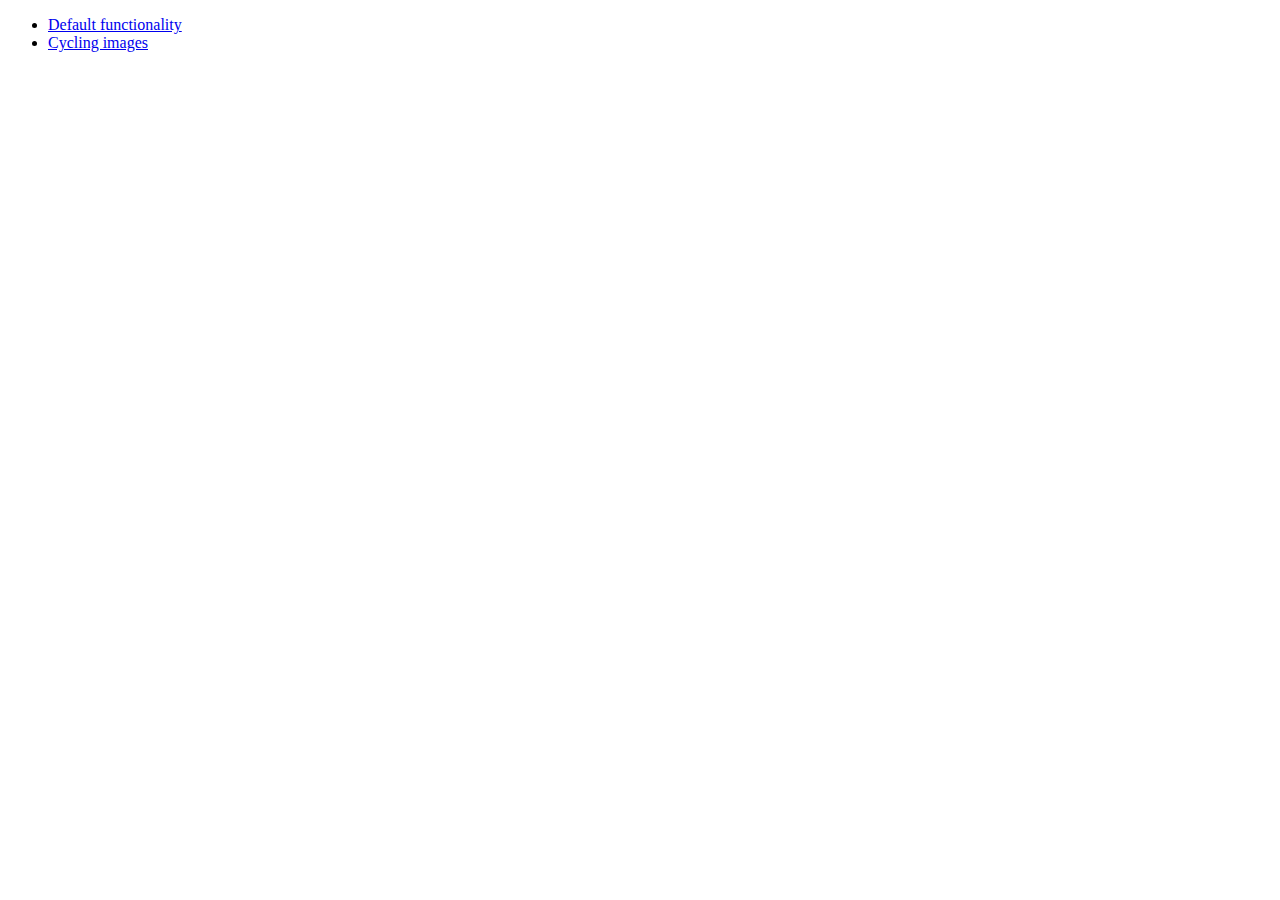
<file: js/jquery-ui-1.10.4.custom/jquery-ui-1.10.4.custom/development-bundle/demos/position/index.html>
<!doctype html>
<html lang="en">
<head>
	<meta charset="utf-8">
	<title>jQuery UI Position Demo</title>
</head>
<body>

<ul>
	<li><a href="default.html">Default functionality</a></li>
	<li><a href="cycler.html">Cycling images</a></li>
</ul>

</body>
</html>
</file>
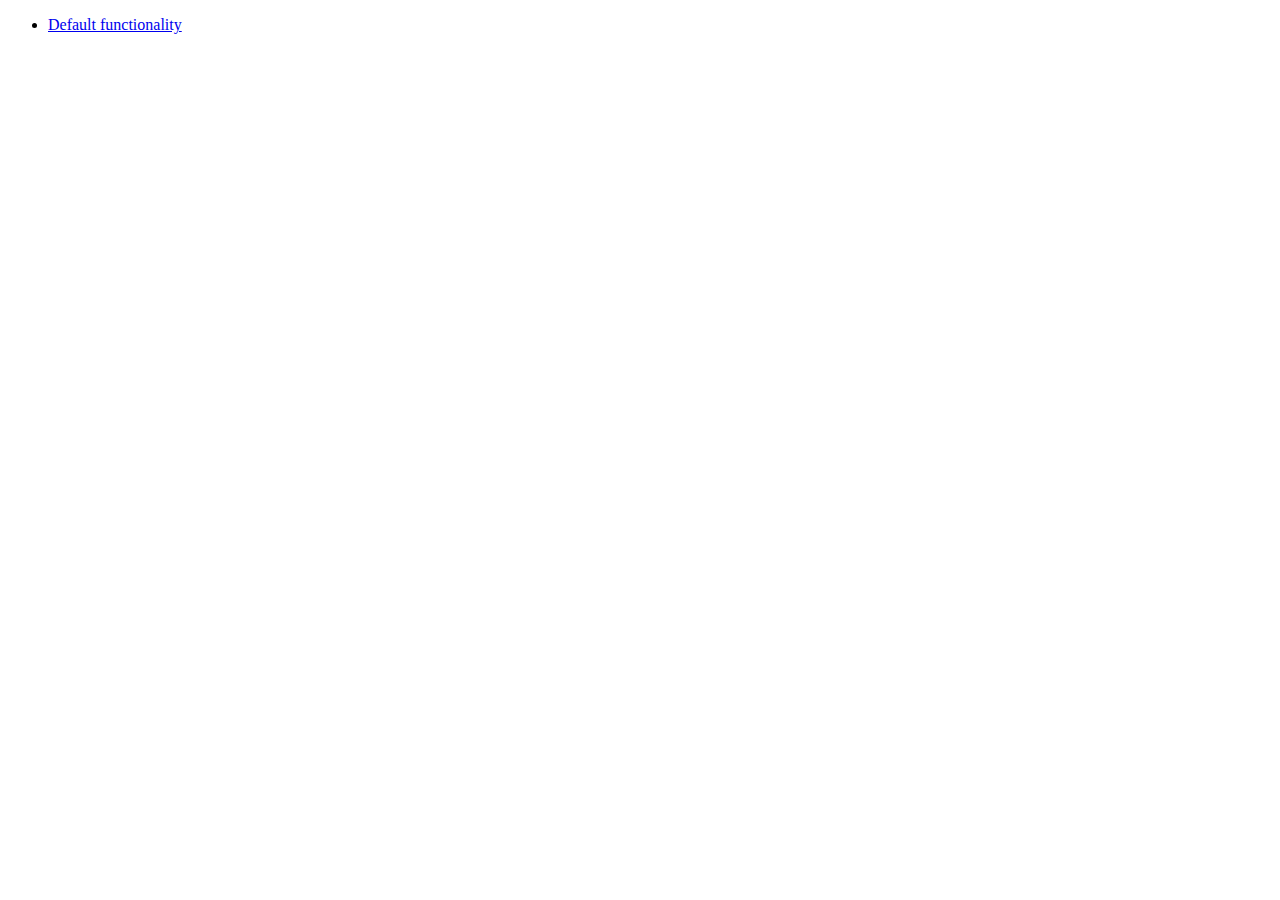
<file: js/jquery-ui-1.10.4.custom/jquery-ui-1.10.4.custom/development-bundle/demos/widget/index.html>
<!doctype html>
<html lang="en">
<head>
	<meta charset="utf-8">
	<title>jQuery UI Widget Demo</title>
</head>
<body>

<ul>
	<li><a href="default.html">Default functionality</a></li>
</ul>

</body>
</html>
</file>
<file: css/screen.css>
/*done by Coderiver.com.ua */
html, body, div, span, applet, object, iframe, h1, h2, h3, h4, h5, h6, p, blockquote, pre, a, abbr, acronym, address, big, cite, code, del, dfn, em, img, ins, kbd, q, s, samp, small, strike, strong, sub, sup, tt, var, b, u, i, center, dl, dt, dd, ol, ul, li, fieldset, form, label, legend, table, caption, tbody, tfoot, thead, tr, th, td, article, aside, canvas, details, embed, figure, figcaption, footer, header, hgroup, menu, nav, output, ruby, section, summary, time, mark, audio, video { margin: 0; padding: 0; border: 0; vertical-align: baseline; }

body, html { height: 100%; }

img, fieldset, a img { border: none; }

input[type="submit"], button { cursor: pointer; }
input[type="submit"]::-moz-focus-inner, button::-moz-focus-inner { padding: 0; border: 0; }

textarea { overflow: auto; }

input, button { margin: 0; padding: 0; border: 0; }

input, textarea, select, button, h1, h2, h3, h4, h5, h6, a, span, a:focus { outline: none; }

ul, ol { list-style-type: none; }

@media only screen and (min-device-width: 320px) and (max-device-width: 480px) { * { -webkit-text-size-adjust: none; } }
table { border-spacing: 0; border-collapse: collapse; width: 100%; }

body { min-width: 1024px; font-size: 14px; font-family: "PT Sans", sans-serif; line-height: 1.4; letter-spacing: 1px; background: #222222 url(../img/body-bg.png); }
body.transition { background: white; }

@font-face { font-family: PFAgoraSansProBlack; src: url("fonts/pfagorasanspro-black.eot"); src: url("fonts/pfagorasanspro-black.eot?#iefix") format("embedded-opentype"), url("fonts/pfagorasanspro-black.woff") format("woff"), url("fonts/pfagorasanspro-black.ttf") format("truetype"); font-weight: normal; font-style: normal; }
@font-face { font-family: ReformaGroteskDemiCRegular; src: url("fonts/reformagroteskdemic.eot"); src: url("fonts/reformagroteskdemic.eot?#iefix") format("embedded-opentype"), url("fonts/reformagroteskdemic.woff") format("woff"), url("fonts/reformagroteskdemic.ttf") format("truetype"); font-weight: normal; font-style: normal; }
.out { position: relative; background: url(../img/ill2-big.jpg) 50% 0 no-repeat; background-attachment: fixed; -webkit-transform-origin: 50% 50%; -moz-transform-origin: 50% 50%; -ms-transform-origin: 50% 50%; -o-transform-origin: 50% 50%; transform-origin: 50% 50%; -moz-transition: 0.3s all cubic-bezier(0.25, 0.46, 0.45, 0.94); -o-transition: 0.3s all cubic-bezier(0.25, 0.46, 0.45, 0.94); -webkit-transition: 0.3s all cubic-bezier(0.25, 0.46, 0.45, 0.94); transition: 0.3s all cubic-bezier(0.25, 0.46, 0.45, 0.94); }
.out.is-hidden { -moz-transform: scale(0.95); -ms-transform: scale(0.95); -webkit-transform: scale(0.95); transform: scale(0.95); }
@media only screen and (max-height: 900px) { .out { background-position: 50% -125px; } }

.container { position: relative; width: 1158px; margin: 0 auto; padding-top: 250px; background: white; }
.container.container_index { padding-top: 0; margin-top: -142px; }
@media only screen and (max-height: 870px) { .container.container_index { margin-top: 0; } }
@media only screen and (max-width: 1280px) { .container { width: 1024px; overflow: hidden; } }

.content { padding: 0 100px; }

.wrapper { position: relative; width: 960px; margin: 0 auto; }

.popup-map { position: absolute; top: 29px; left: 0; border: 1px solid #ebeff1; height: 28px; padding: 10px 16px 0 49px; -moz-border-radius: 20px; -webkit-border-radius: 20px; border-radius: 20px; font-size: 14px; color: #ff7a08; }
.popup-map span { display: inline-block; border-bottom: 1px dotted; }
.popup-map:hover span { border-bottom: none; }

.popup-map .coin, .popup-feedback .coin { position: absolute; top: 2px; left: 2px; width: 34px; height: 34px; -moz-perspective: 800px; -webkit-perspective: 800px; perspective: 800px; }
.popup-map .coin__inner, .popup-feedback .coin__inner { position: absolute; width: 100%; height: 100%; -moz-transition: all 0.2s linear; -o-transition: all 0.2s linear; -webkit-transition: all 0.2s linear; transition: all 0.2s linear; -moz-transform-style: preserve-3d; -webkit-transform-style: preserve-3d; transform-style: preserve-3d; -moz-transform: translate3d(0, 0, 0); -ms-transform: translate3d(0, 0, 0); -webkit-transform: translate3d(0, 0, 0); transform: translate3d(0, 0, 0); }
.popup-map .coin__front, .popup-feedback .coin__front { position: absolute; background: url('../img/icons-sf0dfd45d3b.png') 0 -508px no-repeat; width: 34px; height: 34px; -moz-backface-visibility: hidden; -webkit-backface-visibility: hidden; backface-visibility: hidden; }
.popup-map .coin__back, .popup-feedback .coin__back { position: absolute; background: url('../img/icons-sf0dfd45d3b.png') 0 -508px no-repeat; width: 34px; height: 34px; -moz-backface-visibility: hidden; -webkit-backface-visibility: hidden; backface-visibility: hidden; -moz-transform: rotateY(180deg); -webkit-transform: rotateY(180deg); transform: rotateY(180deg); }
.popup-map:hover .coin__inner, .popup-feedback:hover .coin__inner { -moz-transform: rotateY(180deg); -webkit-transform: rotateY(180deg); transform: rotateY(180deg); }

.popup-feedback { position: absolute; top: 29px; right: 0; border: 1px solid #ebeff1; height: 28px; padding: 10px 16px 0 49px; -moz-border-radius: 20px; -webkit-border-radius: 20px; border-radius: 20px; font-size: 14px; color: #ff7a08; }
.popup-feedback span { display: inline-block; border-bottom: 1px dotted; }
.popup-feedback:hover span { border-bottom: none; }
.popup-feedback .coin__front { background: url('../img/icons-sf0dfd45d3b.png') 0 -98px no-repeat; width: 34px; height: 34px; }
.popup-feedback .coin__back { background: url('../img/icons-sf0dfd45d3b.png') 0 -98px no-repeat; width: 34px; height: 34px; }

.h1, .h2 { position: relative; font-size: 34px; font-family: "PFAgoraSansProBlack", sans-serif; text-transform: uppercase; color: #231f20; text-align: center; padding-bottom: 30px; letter-spacing: 1px; margin-bottom: 35px; }
.h1:before, .h2:before { content: ""; position: absolute; left: 50%; bottom: -4px; height: 4px; width: 73px; margin-left: -36px; background: #ff7a08; }

.h2 { font-family: "ReformaGroteskDemiCRegular", sans-serif; font-size: 28px; }
.h2 a { display: inline-block; color: #231f20; text-decoration: none; border-bottom: 1px solid #ff7a08; line-height: 1; -moz-transition: all 150ms; -o-transition: all 150ms; -webkit-transition: all 150ms; transition: all 150ms; }
.h2 a:hover { color: #ff7a08; border-bottom: 1px solid white; }

.heart { display: inline-block; background: url('../img/icons-sf0dfd45d3b.png') 0 -186px no-repeat; width: 26px; height: 24px; }

.header { position: absolute; top: 0; left: 0; right: 0; height: 206px; z-index: 100; }
.header .container { background: white; }

.fixedtop { position: fixed; left: 50%; margin-left: -579px; background: white; }
@media only screen and (max-width: 1280px) { .fixedtop { margin-left: -512px; } }
.fixedtop.is-scrolled { position: absolute; }
.fixedtop.is-hidden { position: absolute; }

.main-menu { padding-top: 92px; padding-bottom: 24px; }
.main-menu__list { font-size: 0; text-align: center; }
.main-menu__item { display: inline-block; vertical-align: middle; margin-left: 20px; }
.main-menu__item:first-child { margin-left: 0; }
.main-menu__item a { display: block; height: 22px; padding: 5px 14px 4px; font-size: 18px; letter-spacing: 1px; color: #231f20; font-family: "ReformaGroteskDemiCRegular", sans-serif; text-transform: uppercase; text-decoration: none; -moz-transition: color 100ms linear; -o-transition: color 100ms linear; -webkit-transition: color 100ms linear; transition: color 100ms linear; }
.main-menu__item a span { -moz-transition: all 150ms linear; -o-transition: all 150ms linear; -webkit-transition: all 150ms linear; transition: all 150ms linear; border-bottom: 1px solid #ff7a08; }
.main-menu__item a:hover { color: #ff7a08; }
.main-menu__item a:hover span { border-bottom: 1px solid white; }
.main-menu__item a.is-active { color: #ff7a08; border: 2px solid #ff7a08; }
.main-menu__item a.is-active span { border-bottom: none; }
.main-menu__item a.logo { position: relative; width: 100px; }
.main-menu__item a.logo i { position: absolute; left: 50%; top: -87px; margin-left: -50px; background: url('../img/icons-sf0dfd45d3b.png') 0 -373px no-repeat; width: 100px; height: 125px; }

.categories { position: relative; width: 1158px; margin: 0 auto; z-index: 100; *zoom: 1; }
.categories:after { content: " "; display: table; clear: both; }
@media only screen and (max-width: 1280px) { .categories { width: 1024px; } }
.categories.is-fixed { position: fixed; top: 0; }
.categories.is-fixed2 { position: fixed; top: 0; left: 50%; margin-left: -579px; }
@media only screen and (max-width: 1280px) { .categories.is-fixed2 { margin-left: -512px; } }
.categories__item { position: relative; float: left; width: 386px; text-align: center; background: #ff7a08; }
.categories__item.is-active:before { content: ""; position: absolute; bottom: -9px; left: 50%; margin-left: -10px; width: 0px; height: 0px; border-style: solid; border-width: 9px 10px 0 10px; border-color: #ff7a08 transparent transparent transparent; }
.categories__item:first-child { background: #fa6900; }
.categories__item:first-child.is-active:before { content: ""; position: absolute; bottom: -9px; left: 50%; margin-left: -10px; width: 0px; height: 0px; border-style: solid; border-width: 9px 10px 0 10px; border-color: #fa6900 transparent transparent transparent; }
@media only screen and (max-width: 1280px) { .categories__item { width: 341px; }
  .categories__item:first-child { width: 342px; } }
.categories__item a { display: block; height: 55px; line-height: 55px; text-transform: uppercase; color: white; font-family: "PFAgoraSansProBlack", sans-serif; -moz-transition: all 100ms; -o-transition: all 100ms; -webkit-transition: all 100ms; transition: all 100ms; text-decoration: none; }
.categories__item a:hover { line-height: 60px; }
.categories__item.last { background: #fb842d; }
.categories__item.last.is-active:before { content: ""; position: absolute; bottom: -9px; left: 50%; margin-left: -10px; width: 0px; height: 0px; border-style: solid; border-width: 9px 10px 0 10px; border-color: #fb842d transparent transparent transparent; }

.footer { width: 1158px; margin: 0 auto; overflow: hidden; background: #ff7a08; }
@media only screen and (max-width: 1280px) { .footer { width: 1024px; } }
.footer__inner { *zoom: 1; padding: 18px 30px 25px 103px; }
.footer__inner:after { content: " "; display: table; clear: both; }
.footer__left { float: left; padding-top: 60px; }
.footer__right { float: right; width: 232px; padding-top: 60px; }
.footer__mid { overflow: hidden; text-align: center; }
.footer__mid p { font-size: 12px; color: #643b20; }
.footer__logo { display: inline-block; margin-bottom: 8px; background: url('../img/icons-sf0dfd45d3b.png') 0 -220px no-repeat; width: 113px; height: 143px; filter: progid:DXImageTransform.Microsoft.Alpha(Opacity=90); opacity: 0.9; }

.main-menu_footer { padding: 25px 0; background: #f15e00; }
.main-menu_footer .main-menu__item a { color: white; }

.search { position: relative; margin-bottom: 55px; }
.search input[type="text"] { width: 148px; height: 30px; padding: 0 26px 0 16px; border-radius: 15px; background: #e8680f; -moz-transition: background 150ms; -o-transition: background 150ms; -webkit-transition: background 150ms; transition: background 150ms; color: white; }
.search input[type="text"]:-ms-input-placeholder { color: white; font-family: "PT Sans", sans-serif; font-size: 12px; }
.search input[type="text"]:-moz-placeholder { color: white; font-family: "PT Sans", sans-serif; font-size: 12px; }
.search input[type="text"]::-moz-placeholder { color: white; font-family: "PT Sans", sans-serif; font-size: 12px; }
.search input[type="text"]::-webkit-input-placeholder { color: white; font-family: "PT Sans", sans-serif; font-size: 12px; }
.search input[type="text"]::placeholder { color: white; font-family: "PT Sans", sans-serif; font-size: 12px; }
.search input[type="text"]:focus { background: #d05d0d; }
.search button { position: absolute; top: 8px; right: 12px; background: url('../img/icons-sf0dfd45d3b.png') 0 -722px no-repeat; width: 14px; height: 14px; }

.scrolltop { position: relative; top: 45px; display: inline-block; margin-left: 15px; font-family: "ReformaGroteskDemiCRegular", sans-serif; color: white; font-size: 20px; text-transform: uppercase; text-decoration: none; -moz-transition: all 500ms; -o-transition: all 500ms; -webkit-transition: all 500ms; transition: all 500ms; }
.scrolltop.is-visible { top: 0; }
.scrolltop:before { content: ""; position: absolute; top: 8px; right: -22px; background: url('../img/icons-sf0dfd45d3b.png') 0 -746px no-repeat; width: 14px; height: 8px; }

.design { float: right; padding-right: 68px; margin-bottom: 68px; }
.design a { position: relative; display: block; width: 65px; font-weight: bold; text-decoration: none; color: white; letter-spacing: 0; font-size: 11px; text-transform: uppercase; }
.design a:before { content: ""; position: absolute; top: 0px; left: -45px; background: url('../img/icons-sf0dfd45d3b.png') 0 -142px no-repeat; width: 34px; height: 34px; }

.jivosite img { display: block; }

.overlay { position: fixed; top: 0; left: 0; right: 0; bottom: 0; background: rgba(45, 69, 74, 0.9); z-index: 998; }
.lteie8 .overlay { background: #2d454a; }

.popup { position: fixed; top: 170px; left: 50%; width: 960px; visibility: hidden; filter: progid:DXImageTransform.Microsoft.Alpha(Opacity=0); opacity: 0; margin-left: -480px; z-index: 999; -webkit-transform-origin: 50% 50%; -moz-transform-origin: 50% 50%; -ms-transform-origin: 50% 50%; -o-transform-origin: 50% 50%; transform-origin: 50% 50%; -moz-transform: scale(0.8); -ms-transform: scale(0.8); -webkit-transform: scale(0.8); transform: scale(0.8); -moz-transition: 0.3s all cubic-bezier(0.25, 0.46, 0.45, 0.94); -o-transition: 0.3s all cubic-bezier(0.25, 0.46, 0.45, 0.94); -webkit-transition: 0.3s all cubic-bezier(0.25, 0.46, 0.45, 0.94); transition: 0.3s all cubic-bezier(0.25, 0.46, 0.45, 0.94); }
.popup__inner { background: white; }
.popup__close { position: absolute; top: -30px; right: 20px; color: white; cursor: pointer; }
.popup__close:before { content: ""; position: absolute; top: 2px; right: -20px; background: url('../img/icons-sf0dfd45d3b.png') 0 0 no-repeat; width: 16px; height: 16px; }
.popup.is-open { filter: progid:DXImageTransform.Microsoft.Alpha(enabled=false); opacity: 1; visibility: visible; -moz-transform: scale(1); -ms-transform: scale(1); -webkit-transform: scale(1); transform: scale(1); }
.popup.popup_comm { position: absolute; width: 870px; margin-left: -435px; padding: 65px 90px 90px; -moz-box-sizing: border-box; -webkit-box-sizing: border-box; box-sizing: border-box; background: white; }

.route { background: #fafdff; text-align: center; padding: 24px 0; border-top: 1px dashed #b0b0b0; border-bottom: 1px dashed #b0b0b0; }
.route li { display: inline-block; vertical-align: middle; margin: 0 7px; }
.route__point { font-size: 18px; font-weight: bold; color: #231f20; }
.route__km { font-size: 18px; color: #ff7a08; }
.route__divide { width: 135px; height: 0; border-bottom: 1px dashed #ff7a08; margin: 7px 0 13px; }
.route__hint { font-size: 12px; color: #969696; }

.map { position: relative; }
.map__content { height: 450px; }
.map__title { position: absolute; top: 70px; right: 52px; width: 266px; padding: 43px 39px 60px; background: white; -moz-box-shadow: 5px 8px 29px rgba(0, 0, 1, 0.16); -webkit-box-shadow: 5px 8px 29px rgba(0, 0, 1, 0.16); box-shadow: 5px 8px 29px rgba(0, 0, 1, 0.16); z-index: 1; }
.map__title a { color: #ff7a08; }
.map__title a:hover { text-decoration: none; }
.map__adress { font-size: 18px; font-weight: bold; color: #ff7a08; margin-bottom: 15px; }
.map__gps { margin-bottom: 30px; text-transform: uppercase; font-size: 14px; color: #474747; }
.map__text { margin-bottom: 30px; }

.feedback { background: white; padding: 80px 0 100px; }
.feedback__inner { border-top: 1px dashed #b0b0b0; border-bottom: 1px dashed #b0b0b0; padding: 30px 38px; background: #fafdff; margin-bottom: 44px; }
.feedback__list { text-align: center; font-size: 0; }
.feedback__list li { display: inline-block; margin: 0 20px; color: #ff7a08; font-weight: bold; font-size: 18px; }
.feedback__phone { font-family: "ReformaGroteskDemiCRegular", sans-serif; color: #231f20; font-size: 36px; font-weight: normal; }
.feedback__bottom { text-align: center; }
.feedback__mail { font-size: 30px; font-weight: bold; letter-spacing: 1px; color: #ff7a08; }

.pagination { text-align: center; }
.pagination__list { display: inline-block; }
.pagination__item { display: inline-block; margin: 0 2px; }
.pagination__item.is-active a { background: #ff7a08; color: white; }
.pagination__item a { display: block; width: 26px; height: 26px; line-height: 26px; text-align: center; color: #454545; text-decoration: none; }
.pagination__item a:hover { background: #ff7a08; color: white; }

.transition { opacity: 0; -moz-transition: all 0.4s linear; -o-transition: all 0.4s linear; -webkit-transition: all 0.4s linear; transition: all 0.4s linear; -moz-transition-delay: 0.4s; -o-transition-delay: 0.4s; -webkit-transition-delay: 0.4s; transition-delay: 0.4s; }
.transition.is-visible { opacity: 1; }
.transition.transition1 { -moz-transition-delay: 0.8s; -o-transition-delay: 0.8s; -webkit-transition-delay: 0.8s; transition-delay: 0.8s; }
.transition.transition2 { -moz-transition-delay: 1.2s; -o-transition-delay: 1.2s; -webkit-transition-delay: 1.2s; transition-delay: 1.2s; }
.transition.transition3 { -moz-transition-delay: 1.6s; -o-transition-delay: 1.6s; -webkit-transition-delay: 1.6s; transition-delay: 1.6s; }
.transition.transition4 { -moz-transition-delay: 2s; -o-transition-delay: 2s; -webkit-transition-delay: 2s; transition-delay: 2s; }
.transition.transition5 { -moz-transition-delay: 2.4s; -o-transition-delay: 2.4s; -webkit-transition-delay: 2.4s; transition-delay: 2.4s; }
.transition.transition6 { -moz-transition-delay: 2.8s; -o-transition-delay: 2.8s; -webkit-transition-delay: 2.8s; transition-delay: 2.8s; }
.transition.transition7 { -moz-transition-delay: 3.2s; -o-transition-delay: 3.2s; -webkit-transition-delay: 3.2s; transition-delay: 3.2s; }
.transition.transition8 { -moz-transition-delay: 3.6s; -o-transition-delay: 3.6s; -webkit-transition-delay: 3.6s; transition-delay: 3.6s; }

.preloader { position: absolute; top: 0; left: 0; right: 0; bottom: 0; background: url(../img/ill1.jpg); background-repeat: no-repeat; background-size: cover; background-position: 50% 50%; -moz-transform: translate3d(0, 0, 0); -ms-transform: translate3d(0, 0, 0); -webkit-transform: translate3d(0, 0, 0); transform: translate3d(0, 0, 0); z-index: 999; }

.l { *zoom: 1; }
.l:after { content: " "; display: table; clear: both; }
.l .l-col1 { float: left; width: 20%; }
.l .l-col2 { float: right; width: 70%; }

.promo-switcher { position: absolute; bottom: -36px; left: 50%; width: 166px; height: 40px; padding-top: 5px; margin-left: -83px; background: #40b2e0; border-top: 8px solid #3c99b6; font-size: 16px; color: white; font-family: "ReformaGroteskDemiCRegular", sans-serif; -webkit-transition: bottom 200ms, opacity 200ms, border 200ms linear; -o-transition: bottom 200ms, opacity 200ms, border 200ms linear; transition: bottom 200ms, opacity 200ms, border 200ms linear; filter: progid:DXImageTransform.Microsoft.Alpha(enabled=false); opacity: 1; letter-spacing: 1px; text-transform: uppercase; z-index: 1; }
.promo-switcher:before { content: ""; position: absolute; bottom: -14px; left: 0; width: 0px; height: 0px; border-style: solid; border-width: 14px 83px 0 83px; border-color: #40b2e0 transparent transparent transparent; -moz-transform: rotate(0.001deg); -ms-transform: rotate(0.001deg); -webkit-transform: rotate(0.001deg); transform: rotate(0.001deg); }
.promo-switcher:hover { bottom: -40px; }
.promo-switcher.is-open { background: #72cbf3; border-top: 8px solid #6bafc6; }
.promo-switcher.is-open:before { content: ""; width: 0px; height: 0px; border-style: solid; border-width: 14px 83px 0 83px; border-color: #72cbf3 transparent transparent transparent; }
.promo-switcher.is-hidden { filter: progid:DXImageTransform.Microsoft.Alpha(Opacity=0); opacity: 0; bottom: 0; }

@-moz-keyframes pulse { 0% { -moz-transform: scale(0.9); -ms-transform: scale(0.9); -webkit-transform: scale(0.9); transform: scale(0.9); filter: progid:DXImageTransform.Microsoft.Alpha(Opacity=90); opacity: 0.9; }
  100% { -moz-transform: scale(1.3); -ms-transform: scale(1.3); -webkit-transform: scale(1.3); transform: scale(1.3); filter: progid:DXImageTransform.Microsoft.Alpha(Opacity=0); opacity: 0; } }
@-webkit-keyframes pulse { 0% { -moz-transform: scale(0.9); -ms-transform: scale(0.9); -webkit-transform: scale(0.9); transform: scale(0.9); filter: progid:DXImageTransform.Microsoft.Alpha(Opacity=90); opacity: 0.9; }
  100% { -moz-transform: scale(1.3); -ms-transform: scale(1.3); -webkit-transform: scale(1.3); transform: scale(1.3); filter: progid:DXImageTransform.Microsoft.Alpha(Opacity=0); opacity: 0; } }
@-o-keyframes pulse { 0% { -moz-transform: scale(0.9); -ms-transform: scale(0.9); -webkit-transform: scale(0.9); transform: scale(0.9); filter: progid:DXImageTransform.Microsoft.Alpha(Opacity=90); opacity: 0.9; }
  100% { -moz-transform: scale(1.3); -ms-transform: scale(1.3); -webkit-transform: scale(1.3); transform: scale(1.3); filter: progid:DXImageTransform.Microsoft.Alpha(Opacity=0); opacity: 0; } }
@-ms-keyframes pulse { 0% { -moz-transform: scale(0.9); -ms-transform: scale(0.9); -webkit-transform: scale(0.9); transform: scale(0.9); filter: progid:DXImageTransform.Microsoft.Alpha(Opacity=90); opacity: 0.9; }
  100% { -moz-transform: scale(1.3); -ms-transform: scale(1.3); -webkit-transform: scale(1.3); transform: scale(1.3); filter: progid:DXImageTransform.Microsoft.Alpha(Opacity=0); opacity: 0; } }
@keyframes pulse { 0% { -moz-transform: scale(0.9); -ms-transform: scale(0.9); -webkit-transform: scale(0.9); transform: scale(0.9); filter: progid:DXImageTransform.Microsoft.Alpha(Opacity=90); opacity: 0.9; }
  100% { -moz-transform: scale(1.3); -ms-transform: scale(1.3); -webkit-transform: scale(1.3); transform: scale(1.3); filter: progid:DXImageTransform.Microsoft.Alpha(Opacity=0); opacity: 0; } }
.promo { position: relative; overflow: hidden; padding-top: 350px; -moz-box-sizing: border-box; -webkit-box-sizing: border-box; box-sizing: border-box; }
@media only screen and (max-height: 900px) { .promo { padding-top: 225px; } }
.promo__places { position: absolute; left: 50%; margin-left: -640px; height: 400px; width: 1280px; }
.promo__places li { position: absolute; }
.promo__places li em { position: absolute; top: -3px; left: -3px; width: 100%; height: 100%; border-radius: 50%; border: 3px solid white; -webkit-animation: pulse 1.3s linear infinite; -moz-animation: pulse 1.3s linear infinite; -ms-animation: pulse 1.3s linear infinite; -o-animation: pulse 1.3s linear infinite; animation: pulse 1.3s linear infinite; }
.promo__point { position: relative; display: block; width: 10px; height: 10px; -moz-border-radius: 50%; -webkit-border-radius: 50%; border-radius: 50%; background: white; cursor: pointer; }
.promo__point:hover { background: #ff7a08; }
.promo__point:hover:before { color: white; }
.promo__hint { position: absolute; bottom: 24px; width: 312px; left: -152px; background: white; text-decoration: none; z-index: 999; }
.promo__hint:before { content: ""; position: absolute; bottom: -15px; left: 50%; margin-left: -15px; width: 0px; height: 0px; border-style: solid; border-width: 15px 15px 0 15px; border-color: white transparent transparent transparent; }
.promo__hint img { display: block; }
.promo__hint p { text-align: center; padding: 17px 0; font-size: 18px; color: #ff7a08; font-weight: bold; }
.promo__place1 { top: 79%; left: -4%; }
.promo__place2 { top: 64%; left: 17%; }
.promo__place3 { top: 57%; left: 24.5%; }
.promo__place4 { top: 47%; left: 27%; }
.promo__place5 { top: 21%; left: 33%; }
.promo__place6 { top: 44%; left: 38%; }
.promo__place7 { top: 54%; left: 45%; }
.promo__place8 { top: 31%; left: 42%; }
.promo__place9 { top: 38%; left: 47%; }
.promo__place10 { top: 40%; left: 51%; }
.promo__place11 { top: 46%; left: 56%; }
.promo__place12 { top: 76%; left: 59%; }
.promo__place13 { top: 93%; left: 67%; }
.promo__place14 { top: 70%; left: 72%; }
.promo__place15 { top: 65%; left: 89%; }
.promo__place16 { top: 44%; left: 70%; }
.promo__place17 { top: 51%; left: 72%; }
.promo__place18 { top: 47%; left: 78%; }
.promo__place19 { top: 31%; left: 74%; }
.promo__place20 { top: 30%; left: 81%; }
.promo__place21 { top: 16%; left: 80%; }
.promo__place22 { top: 30%; left: 68%; }
.promo__place23 { top: 23%; left: 64%; }
.promo__place24 { top: 18%; left: 55%; }
.promo__place25 { top: 10%; left: 56%; }
.promo__place26 { top: 6%; left: 50%; }
.promo__place27 { top: 0%; left: 57%; }

.news { position: relative; z-index: 99; }
.news.is-fixed { position: fixed; top: 55px; }
.news__prev { position: absolute; top: 84px; left: -40px; width: 40px; height: 58px; background: white; -moz-box-shadow: inset -4px 0 0 #f0f6f9, 0px 4px 0px 0px #d7e1e3; -webkit-box-shadow: inset -4px 0 0 #f0f6f9, 0px 4px 0px 0px #d7e1e3; box-shadow: inset -4px 0 0 #f0f6f9, 0px 4px 0px 0px #d7e1e3; -moz-transition: all 150ms linear; -o-transition: all 150ms linear; -webkit-transition: all 150ms linear; transition: all 150ms linear; cursor: pointer; }
.news__prev:hover { top: 88px; }
.news__prev:before { content: ""; position: absolute; top: 20px; left: 16px; background: url('../img/icons-sf0dfd45d3b.png') 0 -582px no-repeat; width: 9px; height: 20px; }
.news__next { position: absolute; top: 84px; right: -40px; width: 40px; height: 58px; background: white; -moz-box-shadow: inset 4px 0 0 #f0f6f9, 0px 4px 0px 0px #d7e1e3; -webkit-box-shadow: inset 4px 0 0 #f0f6f9, 0px 4px 0px 0px #d7e1e3; box-shadow: inset 4px 0 0 #f0f6f9, 0px 4px 0px 0px #d7e1e3; -moz-transition: all 150ms linear; -o-transition: all 150ms linear; -webkit-transition: all 150ms linear; transition: all 150ms linear; cursor: pointer; }
.news__next:hover { top: 88px; }
.news__next:before { content: ""; position: absolute; top: 20px; left: 16px; background: url('../img/icons-sf0dfd45d3b.png') 0 -552px no-repeat; width: 9px; height: 20px; }
.news__item { position: relative; *zoom: 1; }
.news__item:after { content: " "; display: table; clear: both; }
.news__preview { position: relative; display: block; text-decoration: none; width: 386px; height: 225px; float: left; overflow: hidden; }
.news__preview:hover .news__title { border-bottom: none; }
.news__preview:hover .news__img { -moz-transform: scale(1.4); -ms-transform: scale(1.4); -webkit-transform: scale(1.4); transform: scale(1.4); }
@media only screen and (max-width: 1280px) { .news__preview { width: 341px; }
  .news__preview:first-child { width: 342px; } }
.news__inner { position: absolute; top: 0; left: 0; right: 0; bottom: 0; -moz-box-sizing: border-box; -webkit-box-sizing: border-box; box-sizing: border-box; padding: 38px 38px 28px; color: white; z-index: 2; }
.news__inner.orange { background: rgba(255, 122, 8, 0.9); }
.news__inner.yellow { background: rgba(255, 197, 0, 0.9); }
.news__inner.green { background: rgba(25, 187, 155, 0.9); }
.news__title { display: inline-block; font-family: "ReformaGroteskDemiCRegular", sans-serif; font-size: 20px; text-transform: uppercase; line-height: 1; letter-spacing: 1px; white-space: normal; margin-bottom: 28px; border-bottom: 1px solid white; }
.news__text { white-space: normal; height: 78px; overflow: hidden; }
.news__date { position: absolute; bottom: 28px; left: 38px; }
.news__img { position: absolute; top: 0px; left: 0; bottom: 0; right: 0; z-index: 1; -moz-transition: all 400ms linear; -o-transition: all 400ms linear; -webkit-transition: all 400ms linear; transition: all 400ms linear; -moz-transform: scale(1); -ms-transform: scale(1); -webkit-transform: scale(1); transform: scale(1); }
.news__img img { width: 100%; height: 100%; }

.benefits { padding: 78px 100px 105px; }
.benefits__text { margin-bottom: 85px; letter-spacing: 0.5px; text-align: center; line-height: 1.8; }

.about { position: relative; border: 2px solid #fec446; padding: 28px 20px 14px; }
.about__title { position: relative; top: -48px; text-align: center; font-family: "ReformaGroteskDemiCRegular", sans-serif; color: #231f20; font-size: 28px; letter-spacing: 1px; text-transform: uppercase; }
.about__title p { display: inline-block; padding: 0 22px; line-height: 1; background: white; }
.about__title p a { display: inline-block; color: #231f20; text-decoration: none; border-bottom: 1px solid #ff7a08; -moz-transition: all 150ms linear; -o-transition: all 150ms linear; -webkit-transition: all 150ms linear; transition: all 150ms linear; }
.about__title p a:hover { color: #ff7a08; border-bottom: 1px solid white; }
.about__list { font-size: 0; line-height: 1; text-align: center; }
.about__item { display: inline-block; width: 150px; margin: 0 10px 50px; vertical-align: top; font-size: 16px; text-transform: uppercase; font-family: "ReformaGroteskDemiCRegular", sans-serif; line-height: 1.4; }
@media only screen and (max-width: 1280px) { .about__item { margin: 0 0 50px; } }
.about__item.violet p { color: #727ebd; }
.about__item.green p { color: #a4d062; }
.about__item.yellow p { color: #fec446; }
.about__item.pink p { color: #f37f93; }
.about__item.blue p { color: #75a7d9; }
.about__item.is-visible .about__inner { -moz-transition-delay: 0.7s; -o-transition-delay: 0.7s; -webkit-transition-delay: 0.7s; transition-delay: 0.7s; -moz-transform: rotateY(180deg); -webkit-transform: rotateY(180deg); transform: rotateY(180deg); }
.about__item.is-visible.transition1 .about__inner { -moz-transition-delay: 1s; -o-transition-delay: 1s; -webkit-transition-delay: 1s; transition-delay: 1s; }
.about__item.is-visible.transition2 .about__inner { -moz-transition-delay: 1.3s; -o-transition-delay: 1.3s; -webkit-transition-delay: 1.3s; transition-delay: 1.3s; }
.about__item.is-visible.transition3 .about__inner { -moz-transition-delay: 1.6s; -o-transition-delay: 1.6s; -webkit-transition-delay: 1.6s; transition-delay: 1.6s; }
.about__item.is-visible.transition4 .about__inner { -moz-transition-delay: 1.9s; -o-transition-delay: 1.9s; -webkit-transition-delay: 1.9s; transition-delay: 1.9s; }
.about__img { position: relative; margin-bottom: 20px; height: 80px; font-size: 0; -moz-perspective: 800px; -webkit-perspective: 800px; perspective: 800px; }
.about__inner { -moz-transition: all 0.25s linear; -o-transition: all 0.25s linear; -webkit-transition: all 0.25s linear; transition: all 0.25s linear; -moz-transform-style: preserve-3d; -webkit-transform-style: preserve-3d; transform-style: preserve-3d; -moz-transform: translate3d(0, 0, 0); -ms-transform: translate3d(0, 0, 0); -webkit-transform: translate3d(0, 0, 0); transform: translate3d(0, 0, 0); }
.about__front { position: absolute; left: 50%; margin-left: -38px; -moz-backface-visibility: visible; -webkit-backface-visibility: visible; backface-visibility: visible; }
.about__back { position: absolute; left: 50%; margin-left: -38px; -moz-backface-visibility: hidden; -webkit-backface-visibility: hidden; backface-visibility: hidden; -moz-transform: rotateY(180deg); -webkit-transform: rotateY(180deg); transform: rotateY(180deg); }
.about__more { position: absolute; bottom: -25px; left: 50%; width: 225px; height: 51px; line-height: 51px; margin-left: -112px; background: #ff7a08; border-bottom: 4px solid #c9641a; -moz-transition: all 150ms linear; -o-transition: all 150ms linear; -webkit-transition: all 150ms linear; transition: all 150ms linear; text-align: center; color: white; text-decoration: none; letter-spacing: 1px; font-family: "PFAgoraSansProBlack", sans-serif; font-size: 11px; text-transform: uppercase; }
.about__more:hover { bottom: -29px; background: #ed6e00; }
.about__more:active { border-bottom: 2px solid #c9641a; }

.clients { padding: 42px 20px; border-top: 1px dashed #b0b0b0; border-bottom: 1px dashed #b0b0b0; background: #fafdff; }
.clients .h2 { margin-bottom: 0; }
.clients__slider { position: relative; }
.clients__item { width: 1118px; height: 140px; line-height: 140px; vertical-align: middle; text-align: center; }
@media only screen and (max-width: 1280px) { .clients__item { width: 984px; } }
.clients__item img { display: inline-block; vertical-align: middle; margin: 0 30px; }
.clients__pager { position: absolute; bottom: -12px; left: 0; right: 0; text-align: center; }
.clients__pager span { display: inline-block; width: 12px; height: 12px; margin: 0 9px; font-size: 0; cursor: pointer; border-radius: 50%; background: #ecf0f1; }
.clients__pager span.cycle-pager-active { background: #ff7a08; }

.socials { padding-top: 68px; padding-bottom: 48px; }
.socials__text { position: relative; width: 470px; margin: 0 auto 50px; text-align: center; }
.socials__text a { color: #ff7a08; }
.socials__text a:hover { text-decoration: none; }
.socials__text:before { content: ""; position: absolute; top: -3px; left: -100px; background: url('../img/icons-sf0dfd45d3b.png') 0 -612px no-repeat; width: 40px; height: 45px; }
.socials__text:after { content: ""; position: absolute; top: -3px; right: -100px; background: url('../img/icons-sf0dfd45d3b.png') 0 -667px no-repeat; width: 40px; height: 45px; }
.socials__links { text-align: center; font-size: 0; margin-bottom: 65px; }
.socials__links li { display: inline-block; vertical-align: top; margin: 0 20px; }
.socials__plugin { text-align: center; }
.socials__item { display: inline-block; margin: 0 15px; vertical-align: middle; }

.vk { display: block; position: relative; width: 64px; height: 64px; line-height: 64px; background: #3477b6; font-weight: bold; color: white; font-size: 30px; text-decoration: none; border-radius: 0; -moz-transition: all 400ms; -o-transition: all 400ms; -webkit-transition: all 400ms; transition: all 400ms; }
.vk:hover { border-radius: 50%; }

.fb { display: block; position: relative; width: 64px; height: 64px; background: #3a589b; overflow: hidden; border-radius: 0; -moz-transition: all 400ms; -o-transition: all 400ms; -webkit-transition: all 400ms; transition: all 400ms; }
.fb:hover { border-radius: 50%; }
.fb:before { content: ""; position: absolute; top: 50%; left: 50%; margin: -16px 0 0 -11px; background: url('../img/icons-sf0dfd45d3b.png') 0 -56px no-repeat; width: 22px; height: 32px; }

.tw { display: block; position: relative; width: 64px; height: 64px; overflow: hidden; background: #47cbf1; border-radius: 0; -moz-transition: all 400ms; -o-transition: all 400ms; -webkit-transition: all 400ms; transition: all 400ms; }
.tw:hover { border-radius: 50%; }
.tw:before { content: ""; position: absolute; top: 50%; left: 50%; margin: -13px 0 0 -13px; background: url('../img/icons-sf0dfd45d3b.png') 0 -764px no-repeat; width: 28px; height: 24px; }

.breadcrumbs { padding-bottom: 50px; text-align: center; }
.breadcrumbs ul { font-size: 0; }
.breadcrumbs__item { position: relative; display: inline-block; margin: 0 14px; font-size: 14px; }
.breadcrumbs__item:before { content: ""; position: absolute; top: 7px; left: -15px; width: 4px; height: 4px; border-radius: 4px; background: #cfcfcf; }
.breadcrumbs__item:first-child:before { display: none; }
.breadcrumbs__item a { color: #ff7a08; font-size: 14px; text-decoration: none; }
.breadcrumbs__item a:hover { text-decoration: underline; }

.submenu { text-align: center; height: 49px; margin-bottom: 50px; }
.submenu__list { display: inline-block; vertical-align: top; font-size: 0; text-align: center; border: 3px solid #231f20; background: white; }
.submenu__list.is-fixed { position: fixed; top: 73px; left: 50%; z-index: 99; }
.submenu__item { display: inline-block; margin: 0 17px; font-size: 0; }
.submenu__item a { display: block; height: 43px; overflow: hidden; line-height: 43px; font-family: "PFAgoraSansProBlack", sans-serif; font-size: 14px; color: #231f20; text-transform: uppercase; text-decoration: none; -moz-transition: all 150ms linear; -o-transition: all 150ms linear; -webkit-transition: all 150ms linear; transition: all 150ms linear; }
.submenu__item a:hover { color: #ff7a08; line-height: 46px; }
.submenu__item a.is-active { color: #ff7a08; }

.article { padding: 0 10%; }
.article__text { margin-bottom: 55px; text-align: center; font-size: 14px; color: #474747; line-height: 1.6; }
.article__leading { margin-bottom: 5px; font-weight: bold; font-size: 18px; }

.gallery { position: relative; overflow: hidden; height: 427px; margin-bottom: 40px; }

.slider { position: relative; margin-left: -379px; height: 427px; width: 1917px; }
@media only screen and (max-width: 1280px) { .slider { margin-left: -446px; } }

.slick-prev { position: absolute; top: 0; bottom: 0; left: 50%; width: 260px; margin-left: -579px; background: rgba(255, 255, 255, 0.7); z-index: 2; font: 0/0 a; text-shadow: none; color: transparent; }

.slick-next { position: absolute; top: 0; bottom: 0; left: 50%; width: 260px; margin-left: 319px; background: rgba(255, 255, 255, 0.7); z-index: 2; font: 0/0 a; text-shadow: none; color: transparent; }

.e-pict { padding: 16px 0 60px; text-align: center; }

.hentry__block { line-height: 1.6; color: #474747; margin-bottom: 75px; }
.hentry__block img { float: left; margin-right: 40px; margin-bottom: 40px; }
.hentry__block p { margin-bottom: 15px; }
.hentry__leading { font-size: 18px; font-weight: bold; line-height: 1.4; margin-bottom: 20px; }

.cols { *zoom: 1; }
.cols:after { content: " "; display: table; clear: both; }

.col40 { width: 40%; padding-right: 5%; float: left; }

.col60 { width: 50%; padding-right: 5%; float: left; }

.history { font-size: 0; margin-left: -7%; }
.history__item { *zoom: 1; display: inline-block; vertical-align: top; width: 26%; font-size: 14px; margin-left: 7%; }
.history__item:after { content: " "; display: table; clear: both; }
.history__item img { margin-top: 50px; float: left; margin-right: 30px; margin-bottom: 30px; }
.history__item.long { width: 93%; }
.history__year { font-size: 36px; color: #ff7a08; }

.we__title { text-align: center; font-family: "ReformaGroteskDemiCRegular", sans-serif; font-size: 28px; margin-bottom: 45px; color: #ff7a08; text-transform: uppercase; }
.we__list { font-size: 0; text-align: center; }
.we__item { display: inline-block; vertical-align: top; width: 250px; margin: 0 30px 20px; font-size: 14px; text-align: center; color: #454545; }
.we__item a { color: #ff7a08; }
.we__item a:hover { text-decoration: none; }
.we__img { display: inline-block; width: 145px; height: 145px; margin-bottom: 40px; border-radius: 50%; background: #a3a3a3; overflow: hidden; text-align: center; }
.we__img img { display: inline-block; min-width: 100%; min-height: 100%; }
.we__name { margin-bottom: 25px; font-size: 18px; font-weight: bold; color: #ff7a08; }
.we__text { margin-bottom: 20px; }
.we__phone { color: #1f191a; font-weight: bold; }

.client-list .h2 { padding-bottom: 0; }
.client-list .h2:before { display: none; }
.client-list__item { position: relative; display: inline-block; width: 182px; height: 182px; margin: 0 25px; }
@media only screen and (max-width: 1280px) { .client-list__item { margin: 0 10px; } }
.client-list__item:hover .client-list__hover { -moz-transform: scale(1); -ms-transform: scale(1); -webkit-transform: scale(1); transform: scale(1); filter: progid:DXImageTransform.Microsoft.Alpha(enabled=false); opacity: 1; }
.client-list__img { position: absolute; top: 0px; left: 0px; right: 0px; bottom: 0px; text-align: center; }
.client-list__img:before { content: ""; display: inline-block; width: 0; height: 100%; vertical-align: middle; }
.client-list__img img { display: inline-block; vertical-align: middle; }
.client-list__hover { position: absolute; top: 0px; left: 0px; right: 0px; bottom: 0px; padding-top: 70px; font-size: 0; text-align: center; text-decoration: none; background: rgba(255, 121, 8, 0.9); -moz-transition: all 200ms linear; -o-transition: all 200ms linear; -webkit-transition: all 200ms linear; transition: all 200ms linear; -moz-transform: scale(0); -ms-transform: scale(0); -webkit-transform: scale(0); transform: scale(0); filter: progid:DXImageTransform.Microsoft.Alpha(Opacity=0); opacity: 0; font-size: 14px; text-transform: uppercase; font-weight: bold; color: white; }

.comm { position: relative; }
.comm__topper { position: relative; text-align: center; margin-bottom: 60px; }
.comm__info { position: absolute; top: 0; right: 0; text-align: right; }
.comm__logo { display: inline-block; line-height: 1; }
.comm__content { font-size: 14px; color: #454545; line-height: 1.7; }
.comm__content p { margin-bottom: 30px; }
.comm__leading { margin-bottom: 35px; font-size: 18px; font-weight: bold; line-height: 1.4; letter-spacing: 1px; }
.comm__prev { position: absolute; top: 50%; left: -130px; margin-top: -29px; width: 40px; height: 58px; background: white; -moz-box-shadow: inset -4px 0 0 #f0f6f9, 0px 4px 0px 0px #d7e1e3; -webkit-box-shadow: inset -4px 0 0 #f0f6f9, 0px 4px 0px 0px #d7e1e3; box-shadow: inset -4px 0 0 #f0f6f9, 0px 4px 0px 0px #d7e1e3; -moz-transition: all 150ms linear; -o-transition: all 150ms linear; -webkit-transition: all 150ms linear; transition: all 150ms linear; cursor: pointer; }
.comm__prev:hover { margin-top: -24px; }
.comm__prev:before { content: ""; position: absolute; top: 20px; left: 16px; background: url('../img/icons-sf0dfd45d3b.png') 0 -582px no-repeat; width: 9px; height: 20px; }
.comm__next { position: absolute; top: 50%; right: -130px; margin-top: -29px; width: 40px; height: 58px; background: white; -moz-box-shadow: inset -4px 0 0 #f0f6f9, 0px 4px 0px 0px #d7e1e3; -webkit-box-shadow: inset -4px 0 0 #f0f6f9, 0px 4px 0px 0px #d7e1e3; box-shadow: inset -4px 0 0 #f0f6f9, 0px 4px 0px 0px #d7e1e3; -moz-transition: all 150ms linear; -o-transition: all 150ms linear; -webkit-transition: all 150ms linear; transition: all 150ms linear; cursor: pointer; }
.comm__next:hover { margin-top: -24px; }
.comm__next:before { content: ""; position: absolute; top: 20px; left: 16px; background: url('../img/icons-sf0dfd45d3b.png') 0 -552px no-repeat; width: 9px; height: 20px; }

.sertificate { width: 940px; margin: 0 auto; overflow: hidden; }
@media only screen and (max-width: 1280px) { .sertificate { margin: 0 0 0 -54px; } }
.sertificate__inner { *zoom: 1; margin-left: -37px; margin-top: -37px; font-size: 0; }
.sertificate__inner:after { content: " "; display: table; clear: both; }
.sertificate__item { position: relative; display: inline-block; vertical-align: top; width: 450px; padding-top: 33px; padding-left: 37px; margin-bottom: 33px; border-top: 2px solid #dbe4e6; font-size: 14px; }
.sertificate__item:hover .sertificate__link { -moz-transform: scale(1); -ms-transform: scale(1); -webkit-transform: scale(1); transform: scale(1); filter: progid:DXImageTransform.Microsoft.Alpha(enabled=false); opacity: 1; }
.sertificate__topper { position: relative; height: 213px; }
.sertificate__img { position: absolute; top: 0px; left: 0px; right: 0px; bottom: 0px; font-size: 0; }
.sertificate__img img { width: 100%; height: 100%; }
.sertificate__link { position: absolute; top: 0px; left: 0px; right: 0px; bottom: 0px; padding-top: 60px; -moz-transition: all 300ms linear; -o-transition: all 300ms linear; -webkit-transition: all 300ms linear; transition: all 300ms linear; -moz-transform: scale(0); -ms-transform: scale(0); -webkit-transform: scale(0); transform: scale(0); filter: progid:DXImageTransform.Microsoft.Alpha(Opacity=0); opacity: 0; text-decoration: none; background: rgba(255, 121, 8, 0.9); }
.sertificate__title { text-align: center; text-transform: uppercase; color: white; line-height: 1.6; font-weight: bold; margin-bottom: 30px; }
.sertificate__price { text-align: center; font-size: 30px; color: #fcc6a7; font-weight: normal; }
.sertificate.sertificate_serv .sertificate__link { padding-top: 100px; }
.sertificate.sertificate_serv .sertificate__topper { margin-bottom: 25px; }
.sertificate__content a { display: inline-block; margin-bottom: 15px; font-size: 18px; font-weight: bold; color: #ff7a08; }
.sertificate__content a:hover { text-decoration: none; }
.sertificate__content p { color: #454545; font-size: 14px; line-height: 1.7; }

.news-list { font-size: 0; margin-left: -58px; }
.news-list__item { display: inline-block; vertical-align: top; width: 450px; margin-bottom: 60px; margin-left: 55px; }
@media only screen and (max-width: 1280px) { .news-list__item { width: 380px; } }
.news-list__item p { line-height: 1.7; margin-bottom: 20px; }
.news-list__topper { position: relative; margin-bottom: 25px; }
.news-list__topper:hover .news-list__mask { -moz-transform: scale(1); -ms-transform: scale(1); -webkit-transform: scale(1); transform: scale(1); filter: progid:DXImageTransform.Microsoft.Alpha(enabled=false); opacity: 1; }
.news-list__img { position: relative; height: 214px; font-size: 0; z-index: 2; }
@media only screen and (max-width: 1280px) { .news-list__img { height: 180px; } }
.news-list__img img { width: 100%; height: 100%; }
.news-list__mask { position: absolute; top: 0; left: 0; bottom: 0; right: 0; padding-top: 90px; text-decoration: none; text-align: center; text-transform: uppercase; color: white; line-height: 1.6; font-size: 14px; font-weight: bold; background: rgba(255, 121, 8, 0.9); -moz-transition: all 300ms linear; -o-transition: all 300ms linear; -webkit-transition: all 300ms linear; transition: all 300ms linear; -moz-transform: scale(0); -ms-transform: scale(0); -webkit-transform: scale(0); transform: scale(0); filter: progid:DXImageTransform.Microsoft.Alpha(Opacity=0); opacity: 0; z-index: 2; }
.news-list__link { display: block; margin-bottom: 10px; font-size: 18px; color: #ff7a08; font-weight: bold; }
.news-list__link:hover { text-decoration: none; }
.news-list__date { font-size: 12px; color: #c5c5c5; }

.feedback_inner { padding: 0; }
.feedback_inner .feedback__inner { background: white; border-bottom: none; border-top: none; margin-bottom: 0; }
.feedback_inner .feedback__list { margin-bottom: 55px; }
@media only screen and (max-width: 1280px) { .feedback_inner .feedback__list li { margin: 0 10px; } }
.feedback_inner .route { margin: 0 -138px; }
.feedback_inner .map { margin: 0 -138px; }

.feedback_sport { padding-bottom: 0; }

.list { font-size: 0; margin-left: -5%; margin-bottom: 60px; }
.list__item { position: relative; display: inline-block; vertical-align: top; width: 45%; margin-left: 5%; margin-bottom: 20px; }
.list__number { position: absolute; top: -25px; left: -20px; font-family: "ReformaGroteskDemiCRegular", sans-serif; font-size: 100px; color: #ffe8de; font-size: 100px; line-height: 1; z-index: 1; }
.list__post { position: relative; color: #454545; font-size: 14px; background: transparent; line-height: 1.7; z-index: 2; }
.list__post p { margin-bottom: 30px; }
.list__leading { margin-bottom: 15px; font-weight: bold; font-size: 18px; line-height: 1.4; }
</file>
